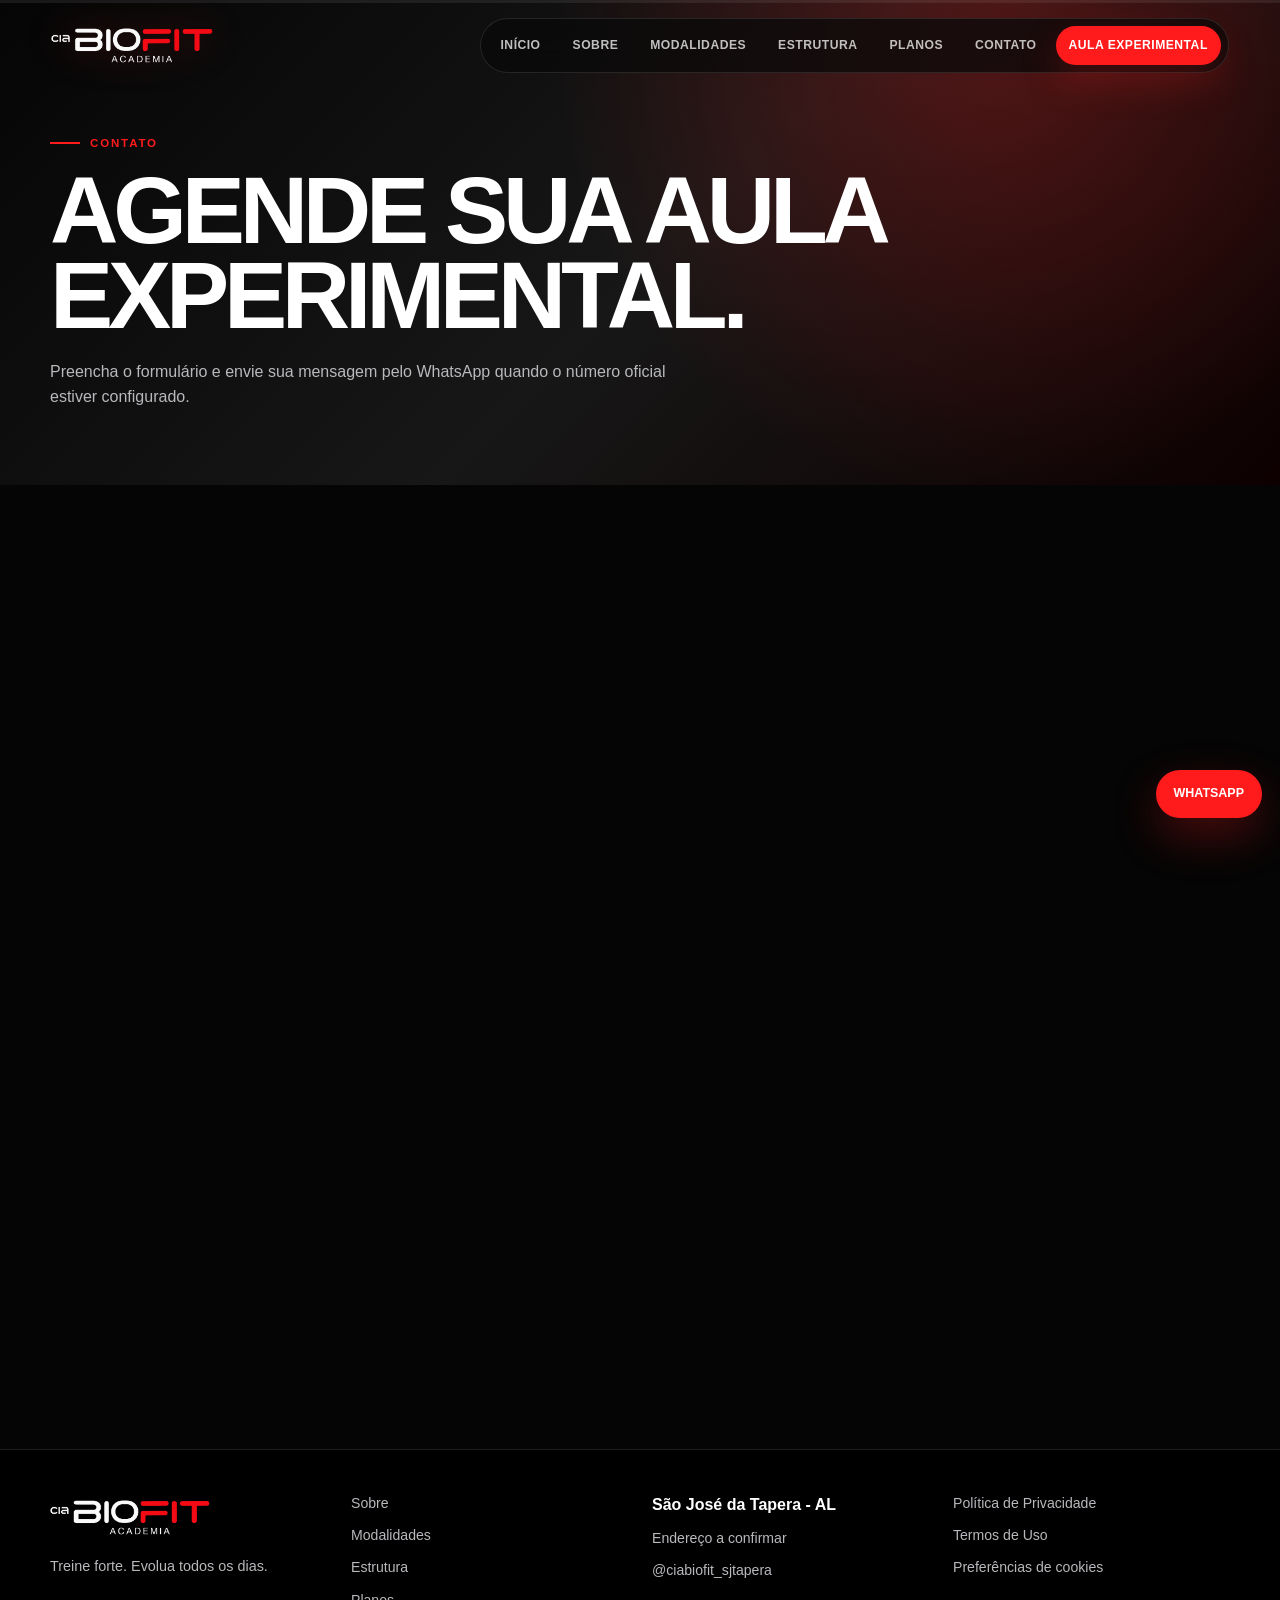
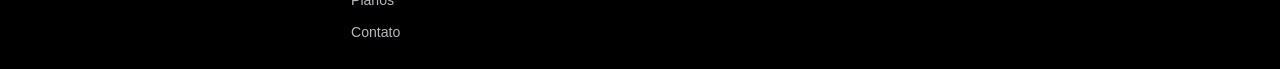
<file: contato.html>
<!DOCTYPE html>
<html lang="pt-BR">
<head>
<meta charset="UTF-8">
<meta http-equiv="Content-Security-Policy" content="default-src 'self'; img-src 'self' data:; script-src 'self'; style-src 'self'; connect-src 'self'; font-src 'self'; form-action 'self'; base-uri 'self'; object-src 'none'; frame-ancestors 'none'; upgrade-insecure-requests">
<meta http-equiv="X-Content-Type-Options" content="nosniff">
<meta http-equiv="Referrer-Policy" content="strict-origin-when-cross-origin">
<meta name="viewport" content="width=device-width, initial-scale=1.0">
<meta name="theme-color" content="#050505">
<link rel="icon" type="image/png" sizes="32x32" href="assets/img/favicon-32.png">
<link rel="icon" type="image/png" sizes="16x16" href="assets/img/favicon-16.png">
<link rel="apple-touch-icon" href="assets/img/apple-touch-icon.png">
<link rel="manifest" href="site.webmanifest">
<link rel="stylesheet" href="assets/css/site.css">
<title>Contato e Aula Experimental | Academia BioFit</title>
<meta name="description" content="Agende sua aula experimental na Academia BioFit em São José da Tapera - AL.">
<meta property="og:type" content="website">
<meta property="og:title" content="Contato e Aula Experimental | Academia BioFit">
<meta property="og:description" content="Agende sua aula experimental na Academia BioFit em São José da Tapera - AL.">
<meta property="og:image" content="assets/img/logo-biofit.png">
<link rel="canonical" href="./">
<script type="application/ld+json">
{
  "@context":"https://schema.org",
  "@type":"HealthClub",
  "name":"Academia BioFit",
  "url":"./",
  "image":"assets/img/logo-biofit.png",
  "address":{
    "@type":"PostalAddress",
    "addressLocality":"São José da Tapera",
    "addressRegion":"AL",
    "addressCountry":"BR"
  },
  "sameAs":["https://www.instagram.com/ciabiofit_sjtapera/"]
}
</script>
</head>
<body>
<a class="skip-link" href="#conteudo">Pular para o conteúdo</a>
<div class="scroll-progress" aria-hidden="true"><span id="scrollProgress"></span></div>
<header class="site-header" id="siteHeader">
  <a class="brand" href="index.html" aria-label="Academia BioFit - início">
    <img src="assets/img/logo-biofit-menu.png" alt="Academia BioFit">
  </a>
  <button class="menu-toggle" id="menuToggle" type="button" aria-label="Abrir menu" aria-expanded="false" aria-controls="mainMenu">
    <span></span><span></span>
  </button>
  <nav class="main-menu" id="mainMenu" aria-label="Menu principal">
    <a href="index.html">Início</a>
    <a href="sobre.html">Sobre</a>
    <a href="modalidades.html">Modalidades</a>
    <a href="estrutura.html">Estrutura</a>
    <a href="planos.html">Planos</a>
    <a href="contato.html">Contato</a>
    <a class="menu-cta" href="contato.html#agendar">Aula experimental</a>
  </nav>
</header>
<main id="conteudo">
<section class="page-hero">
  <div class="container">
    <span class="eyebrow">Contato</span>
    <h1>Agende sua aula experimental.</h1>
    <p>Preencha o formulário e envie sua mensagem pelo WhatsApp quando o número oficial estiver configurado.</p>
  </div>
</section>
<section class="contact-section" id="agendar">
  <div class="container contact-grid">
    <form class="contact-form reveal" id="leadForm" novalidate>
      <h2>Fale com a BioFit</h2>
      <label>Nome<input type="text" name="nome" placeholder="Seu nome" autocomplete="name" maxlength="80" required></label>
      <label>E-mail<input type="email" name="email" placeholder="seuemail@exemplo.com" autocomplete="email" maxlength="120" required></label>
      <label>WhatsApp<input type="tel" name="whatsapp" placeholder="(00) 00000-0000" autocomplete="tel" maxlength="20" required></label>
      <label>Modalidade de interesse
        <select name="modalidade" required>
          <option value="">Selecione uma opção</option>
          <option>Musculação de Alta Performance</option>
          <option>Treino Funcional & Cardio</option>
          <option>Recovery & Mobilidade</option>
          <option>Studio de Pilates/Yoga</option>
        </select>
      </label>
      <label>Mensagem<textarea name="mensagem" maxlength="300" placeholder="Conte seu objetivo"></textarea></label>
      <label class="privacy-check"><input type="checkbox" required><span>Li e aceito a Política de Privacidade.</span></label>
      <button class="btn btn-primary" type="submit">Enviar pelo WhatsApp</button>
      <p class="form-status" id="leadStatus" aria-live="polite"></p>
    </form>
    <aside class="contact-aside reveal">
      <article><strong>WhatsApp</strong><span data-config="whatsappLabel">A confirmar</span></article>
      <article><strong>Instagram</strong><a href="https://www.instagram.com/ciabiofit_sjtapera/" target="_blank" rel="noopener noreferrer">@ciabiofit_sjtapera</a></article>
      <article><strong>Localização</strong><span data-config="address">São José da Tapera - AL</span></article>
      <div class="map-box">
        <div>
          <strong>Mapa</strong>
          <span id="mapText">Configure o link do mapa em assets/data/config.json</span>
          <a class="btn btn-outline" id="mapLink" href="#" target="_blank" rel="noopener noreferrer">Abrir mapa</a>
        </div>
      </div>
    </aside>
  </div>
</section>
</main>
<a class="floating-whatsapp" id="floatingWhatsApp" href="contato.html#agendar" aria-label="Agendar aula experimental pelo WhatsApp">WhatsApp</a>
<button class="back-top" id="backTop" type="button" aria-label="Voltar ao topo">↑</button>
<footer class="site-footer">
  <div class="container footer-grid">
    <div>
      <img src="assets/img/logo-biofit-menu.png" alt="Academia BioFit">
      <p>Treine forte. Evolua todos os dias.</p>
    </div>
    <nav aria-label="Links do rodapé">
      <a href="sobre.html">Sobre</a>
      <a href="modalidades.html">Modalidades</a>
      <a href="estrutura.html">Estrutura</a>
      <a href="planos.html">Planos</a>
      <a href="contato.html">Contato</a>
    </nav>
    <div class="footer-contact">
      <strong>São José da Tapera - AL</strong>
      <span data-config="address">Endereço a confirmar</span>
      <a href="https://www.instagram.com/ciabiofit_sjtapera/" target="_blank" rel="noopener noreferrer">@ciabiofit_sjtapera</a>
    </div>
    <div class="footer-legal">
      <a href="politica-privacidade.html">Política de Privacidade</a>
      <a href="termos.html">Termos de Uso</a>
      <button type="button" data-cookie-open>Preferências de cookies</button>
    </div>
  </div>
</footer>
<section class="cookie-banner" id="cookieBanner" aria-label="Aviso de privacidade">
  <div>
    <strong>Privacidade e LGPD</strong>
    <p>Usamos cookies necessários para funcionamento e preferências. Métricas e marketing só serão ativados com consentimento.</p>
  </div>
  <div class="cookie-options">
    <label><input type="checkbox" checked disabled> Necessários</label>
    <label><input type="checkbox" id="analyticsConsent"> Métricas</label>
    <label><input type="checkbox" id="marketingConsent"> Marketing</label>
  </div>
  <div class="cookie-actions">
    <button class="btn btn-outline" type="button" id="rejectCookies">Rejeitar</button>
    <button class="btn btn-primary" type="button" id="saveCookies">Salvar</button>
  </div>
</section>
<script src="assets/js/app.js"></script>
</body>
</html>
</file>
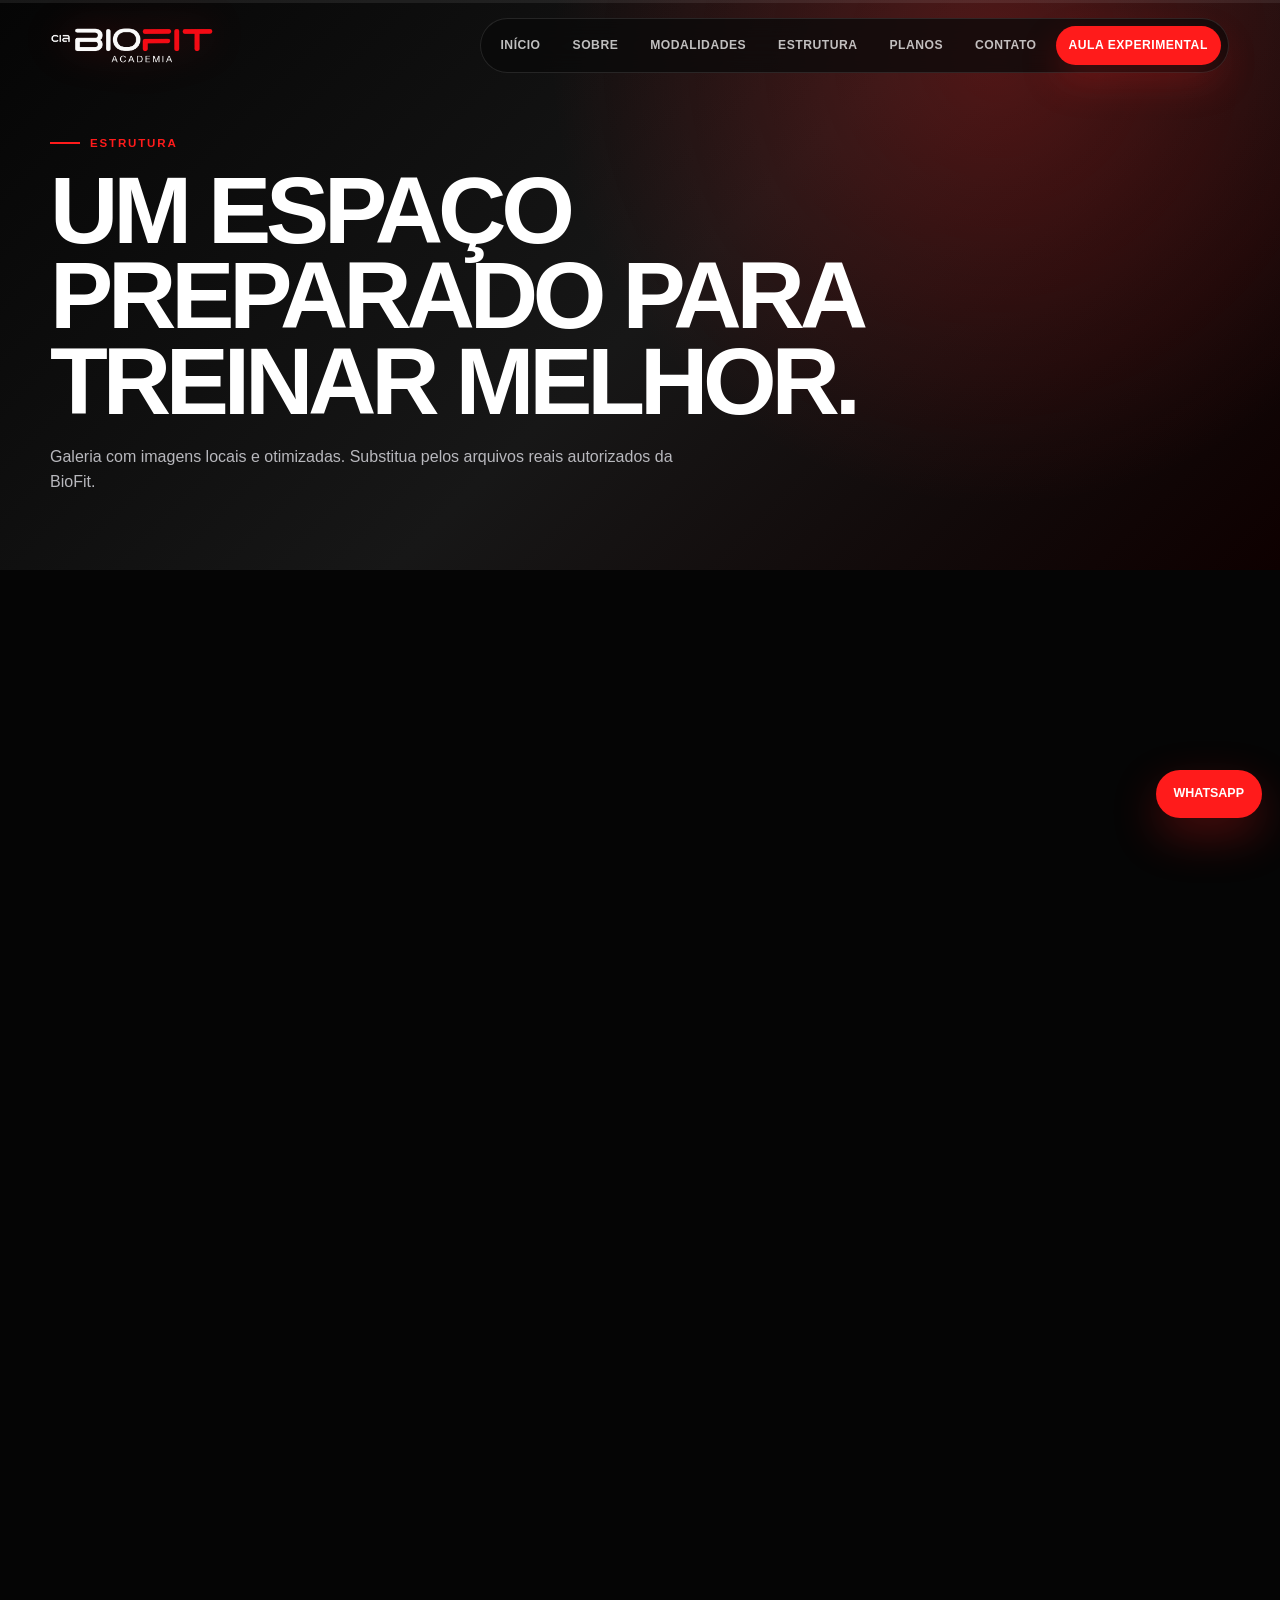
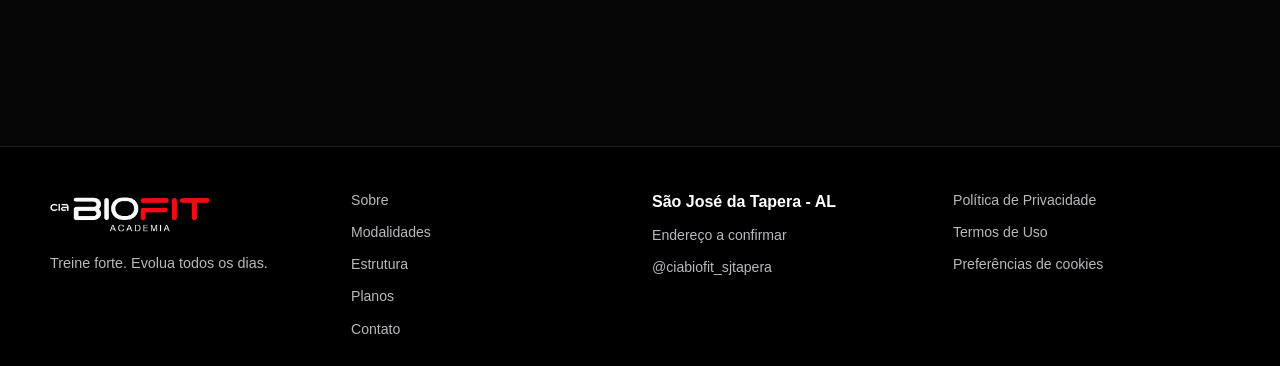
<file: estrutura.html>
<!DOCTYPE html>
<html lang="pt-BR">
<head>
<meta charset="UTF-8">
<meta http-equiv="Content-Security-Policy" content="default-src 'self'; img-src 'self' data:; script-src 'self'; style-src 'self'; connect-src 'self'; font-src 'self'; form-action 'self'; base-uri 'self'; object-src 'none'; frame-ancestors 'none'; upgrade-insecure-requests">
<meta http-equiv="X-Content-Type-Options" content="nosniff">
<meta http-equiv="Referrer-Policy" content="strict-origin-when-cross-origin">
<meta name="viewport" content="width=device-width, initial-scale=1.0">
<meta name="theme-color" content="#050505">
<link rel="icon" type="image/png" sizes="32x32" href="assets/img/favicon-32.png">
<link rel="icon" type="image/png" sizes="16x16" href="assets/img/favicon-16.png">
<link rel="apple-touch-icon" href="assets/img/apple-touch-icon.png">
<link rel="manifest" href="site.webmanifest">
<link rel="stylesheet" href="assets/css/site.css">
<title>Estrutura | Academia BioFit</title>
<meta name="description" content="Veja a estrutura da Academia BioFit e conheça o ambiente de treino.">
<meta property="og:type" content="website">
<meta property="og:title" content="Estrutura | Academia BioFit">
<meta property="og:description" content="Veja a estrutura da Academia BioFit e conheça o ambiente de treino.">
<meta property="og:image" content="assets/img/logo-biofit.png">
<link rel="canonical" href="./">
<script type="application/ld+json">
{
  "@context":"https://schema.org",
  "@type":"HealthClub",
  "name":"Academia BioFit",
  "url":"./",
  "image":"assets/img/logo-biofit.png",
  "address":{
    "@type":"PostalAddress",
    "addressLocality":"São José da Tapera",
    "addressRegion":"AL",
    "addressCountry":"BR"
  },
  "sameAs":["https://www.instagram.com/ciabiofit_sjtapera/"]
}
</script>
</head>
<body>
<a class="skip-link" href="#conteudo">Pular para o conteúdo</a>
<div class="scroll-progress" aria-hidden="true"><span id="scrollProgress"></span></div>
<header class="site-header" id="siteHeader">
  <a class="brand" href="index.html" aria-label="Academia BioFit - início">
    <img src="assets/img/logo-biofit-menu.png" alt="Academia BioFit">
  </a>
  <button class="menu-toggle" id="menuToggle" type="button" aria-label="Abrir menu" aria-expanded="false" aria-controls="mainMenu">
    <span></span><span></span>
  </button>
  <nav class="main-menu" id="mainMenu" aria-label="Menu principal">
    <a href="index.html">Início</a>
    <a href="sobre.html">Sobre</a>
    <a href="modalidades.html">Modalidades</a>
    <a href="estrutura.html">Estrutura</a>
    <a href="planos.html">Planos</a>
    <a href="contato.html">Contato</a>
    <a class="menu-cta" href="contato.html#agendar">Aula experimental</a>
  </nav>
</header>
<main id="conteudo">
<section class="page-hero">
  <div class="container">
    <span class="eyebrow">Estrutura</span>
    <h1>Um espaço preparado para treinar melhor.</h1>
    <p>Galeria com imagens locais e otimizadas. Substitua pelos arquivos reais autorizados da BioFit.</p>
  </div>
</section>
<section class="gallery-section">
  <div class="container gallery-grid">
    <figure class="reveal"><img src="assets/img/photos/estrutura-1.webp" width="1600" height="1050" alt="Área de musculação da Academia BioFit"><figcaption>Área de musculação</figcaption></figure>
    <figure class="reveal"><img src="assets/img/photos/estrutura-2.webp" width="1600" height="1050" alt="Equipamentos da Academia BioFit"><figcaption>Equipamentos</figcaption></figure>
    <figure class="reveal"><img src="assets/img/photos/estrutura-3.webp" width="1600" height="1050" alt="Ambiente interno da Academia BioFit"><figcaption>Ambiente</figcaption></figure>
  </div>
</section>
<section class="section-dark">
  <div class="container benefit-grid">
    <article class="reveal"><h3>Estrutura</h3><p>Adicionar comodidades reais: vestiário, chuveiro, armários, Wi-Fi ou outros, somente se confirmados.</p></article>
    <article class="reveal"><h3>Equipamentos</h3><p>Adicionar fotos reais dos aparelhos e ambientes.</p></article>
    <article class="reveal"><h3>Localização</h3><p>Adicionar endereço completo e botão para abrir no Google Maps.</p></article>
  </div>
</section>
</main>
<a class="floating-whatsapp" id="floatingWhatsApp" href="contato.html#agendar" aria-label="Agendar aula experimental pelo WhatsApp">WhatsApp</a>
<button class="back-top" id="backTop" type="button" aria-label="Voltar ao topo">↑</button>
<footer class="site-footer">
  <div class="container footer-grid">
    <div>
      <img src="assets/img/logo-biofit-menu.png" alt="Academia BioFit">
      <p>Treine forte. Evolua todos os dias.</p>
    </div>
    <nav aria-label="Links do rodapé">
      <a href="sobre.html">Sobre</a>
      <a href="modalidades.html">Modalidades</a>
      <a href="estrutura.html">Estrutura</a>
      <a href="planos.html">Planos</a>
      <a href="contato.html">Contato</a>
    </nav>
    <div class="footer-contact">
      <strong>São José da Tapera - AL</strong>
      <span data-config="address">Endereço a confirmar</span>
      <a href="https://www.instagram.com/ciabiofit_sjtapera/" target="_blank" rel="noopener noreferrer">@ciabiofit_sjtapera</a>
    </div>
    <div class="footer-legal">
      <a href="politica-privacidade.html">Política de Privacidade</a>
      <a href="termos.html">Termos de Uso</a>
      <button type="button" data-cookie-open>Preferências de cookies</button>
    </div>
  </div>
</footer>
<section class="cookie-banner" id="cookieBanner" aria-label="Aviso de privacidade">
  <div>
    <strong>Privacidade e LGPD</strong>
    <p>Usamos cookies necessários para funcionamento e preferências. Métricas e marketing só serão ativados com consentimento.</p>
  </div>
  <div class="cookie-options">
    <label><input type="checkbox" checked disabled> Necessários</label>
    <label><input type="checkbox" id="analyticsConsent"> Métricas</label>
    <label><input type="checkbox" id="marketingConsent"> Marketing</label>
  </div>
  <div class="cookie-actions">
    <button class="btn btn-outline" type="button" id="rejectCookies">Rejeitar</button>
    <button class="btn btn-primary" type="button" id="saveCookies">Salvar</button>
  </div>
</section>
<script src="assets/js/app.js"></script>
</body>
</html>
</file>
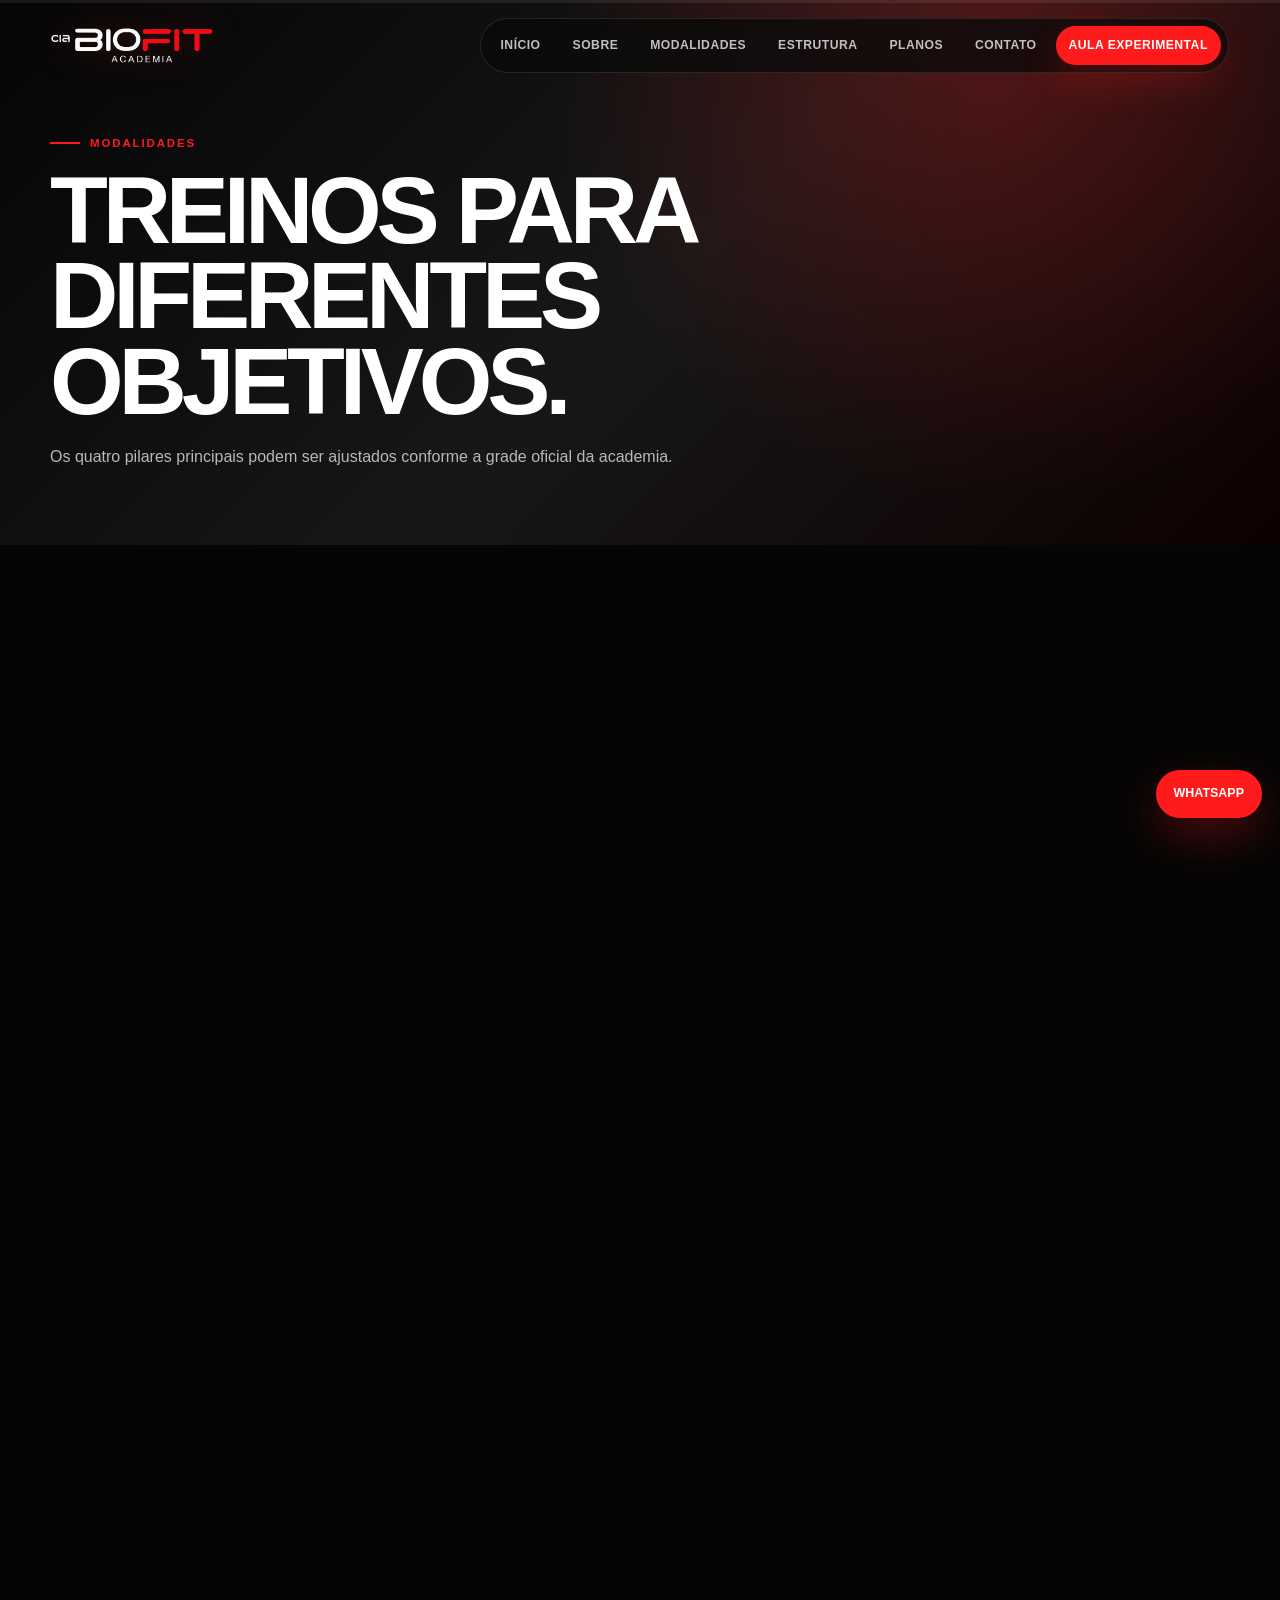
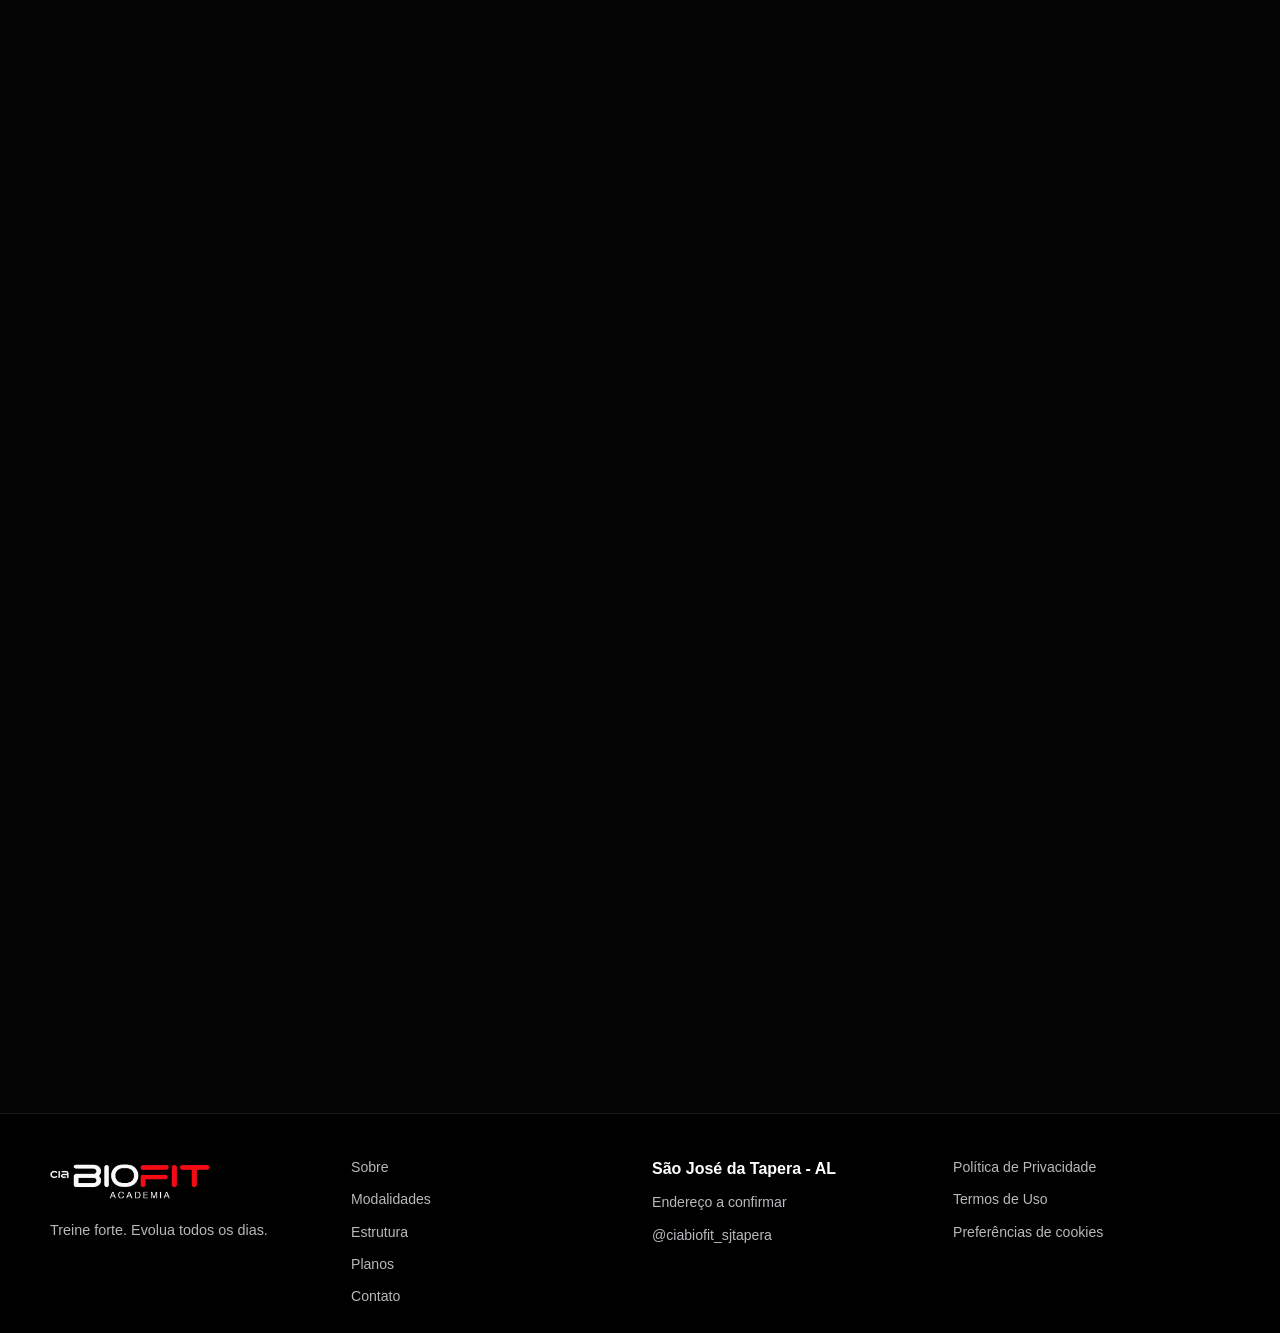
<file: modalidades.html>
<!DOCTYPE html>
<html lang="pt-BR">
<head>
<meta charset="UTF-8">
<meta http-equiv="Content-Security-Policy" content="default-src 'self'; img-src 'self' data:; script-src 'self'; style-src 'self'; connect-src 'self'; font-src 'self'; form-action 'self'; base-uri 'self'; object-src 'none'; frame-ancestors 'none'; upgrade-insecure-requests">
<meta http-equiv="X-Content-Type-Options" content="nosniff">
<meta http-equiv="Referrer-Policy" content="strict-origin-when-cross-origin">
<meta name="viewport" content="width=device-width, initial-scale=1.0">
<meta name="theme-color" content="#050505">
<link rel="icon" type="image/png" sizes="32x32" href="assets/img/favicon-32.png">
<link rel="icon" type="image/png" sizes="16x16" href="assets/img/favicon-16.png">
<link rel="apple-touch-icon" href="assets/img/apple-touch-icon.png">
<link rel="manifest" href="site.webmanifest">
<link rel="stylesheet" href="assets/css/site.css">
<title>Modalidades | Academia BioFit</title>
<meta name="description" content="Modalidades da Academia BioFit: Musculação, Funcional, Recovery, Pilates e Yoga.">
<meta property="og:type" content="website">
<meta property="og:title" content="Modalidades | Academia BioFit">
<meta property="og:description" content="Modalidades da Academia BioFit: Musculação, Funcional, Recovery, Pilates e Yoga.">
<meta property="og:image" content="assets/img/logo-biofit.png">
<link rel="canonical" href="./">
<script type="application/ld+json">
{
  "@context":"https://schema.org",
  "@type":"HealthClub",
  "name":"Academia BioFit",
  "url":"./",
  "image":"assets/img/logo-biofit.png",
  "address":{
    "@type":"PostalAddress",
    "addressLocality":"São José da Tapera",
    "addressRegion":"AL",
    "addressCountry":"BR"
  },
  "sameAs":["https://www.instagram.com/ciabiofit_sjtapera/"]
}
</script>
</head>
<body>
<a class="skip-link" href="#conteudo">Pular para o conteúdo</a>
<div class="scroll-progress" aria-hidden="true"><span id="scrollProgress"></span></div>
<header class="site-header" id="siteHeader">
  <a class="brand" href="index.html" aria-label="Academia BioFit - início">
    <img src="assets/img/logo-biofit-menu.png" alt="Academia BioFit">
  </a>
  <button class="menu-toggle" id="menuToggle" type="button" aria-label="Abrir menu" aria-expanded="false" aria-controls="mainMenu">
    <span></span><span></span>
  </button>
  <nav class="main-menu" id="mainMenu" aria-label="Menu principal">
    <a href="index.html">Início</a>
    <a href="sobre.html">Sobre</a>
    <a href="modalidades.html">Modalidades</a>
    <a href="estrutura.html">Estrutura</a>
    <a href="planos.html">Planos</a>
    <a href="contato.html">Contato</a>
    <a class="menu-cta" href="contato.html#agendar">Aula experimental</a>
  </nav>
</header>
<main id="conteudo">
<section class="page-hero">
  <div class="container">
    <span class="eyebrow">Modalidades</span>
    <h1>Treinos para diferentes objetivos.</h1>
    <p>Os quatro pilares principais podem ser ajustados conforme a grade oficial da academia.</p>
  </div>
</section>
<section class="modality-list">
  <div class="container">
    <article class="modality reveal" id="musculacao"><img src="assets/img/photos/musculacao.webp" width="1600" height="1050" alt="Musculação de Alta Performance"><div><span>01</span><h2>Musculação de Alta Performance</h2><p>A força encontra a precisão. Treino com foco em carga, técnica e evolução constante.</p></div></article>
    <article class="modality reveal" id="funcional"><img src="assets/img/photos/funcional.webp" width="1600" height="1050" alt="Treino Funcional e Cardio"><div><span>02</span><h2>Treino Funcional & Cardio</h2><p>Movimento, suor e resistência para ativar o corpo e melhorar o condicionamento.</p></div></article>
    <article class="modality reveal" id="recovery"><img src="assets/img/photos/recovery.webp" width="1600" height="1050" alt="Área Recovery e Mobilidade"><div><span>03</span><h2>Recovery & Mobilidade</h2><p>Mobilidade, recuperação e cuidado para manter a evolução com mais qualidade.</p></div></article>
    <article class="modality reveal" id="pilates"><img src="assets/img/photos/pilates.webp" width="1600" height="1050" alt="Studio de Pilates e Yoga"><div><span>04</span><h2>Studio de Pilates/Yoga</h2><p>Postura, respiração, core e equilíbrio para corpo e mente.</p></div></article>
  </div>
</section>
</main>
<a class="floating-whatsapp" id="floatingWhatsApp" href="contato.html#agendar" aria-label="Agendar aula experimental pelo WhatsApp">WhatsApp</a>
<button class="back-top" id="backTop" type="button" aria-label="Voltar ao topo">↑</button>
<footer class="site-footer">
  <div class="container footer-grid">
    <div>
      <img src="assets/img/logo-biofit-menu.png" alt="Academia BioFit">
      <p>Treine forte. Evolua todos os dias.</p>
    </div>
    <nav aria-label="Links do rodapé">
      <a href="sobre.html">Sobre</a>
      <a href="modalidades.html">Modalidades</a>
      <a href="estrutura.html">Estrutura</a>
      <a href="planos.html">Planos</a>
      <a href="contato.html">Contato</a>
    </nav>
    <div class="footer-contact">
      <strong>São José da Tapera - AL</strong>
      <span data-config="address">Endereço a confirmar</span>
      <a href="https://www.instagram.com/ciabiofit_sjtapera/" target="_blank" rel="noopener noreferrer">@ciabiofit_sjtapera</a>
    </div>
    <div class="footer-legal">
      <a href="politica-privacidade.html">Política de Privacidade</a>
      <a href="termos.html">Termos de Uso</a>
      <button type="button" data-cookie-open>Preferências de cookies</button>
    </div>
  </div>
</footer>
<section class="cookie-banner" id="cookieBanner" aria-label="Aviso de privacidade">
  <div>
    <strong>Privacidade e LGPD</strong>
    <p>Usamos cookies necessários para funcionamento e preferências. Métricas e marketing só serão ativados com consentimento.</p>
  </div>
  <div class="cookie-options">
    <label><input type="checkbox" checked disabled> Necessários</label>
    <label><input type="checkbox" id="analyticsConsent"> Métricas</label>
    <label><input type="checkbox" id="marketingConsent"> Marketing</label>
  </div>
  <div class="cookie-actions">
    <button class="btn btn-outline" type="button" id="rejectCookies">Rejeitar</button>
    <button class="btn btn-primary" type="button" id="saveCookies">Salvar</button>
  </div>
</section>
<script src="assets/js/app.js"></script>
</body>
</html>
</file>
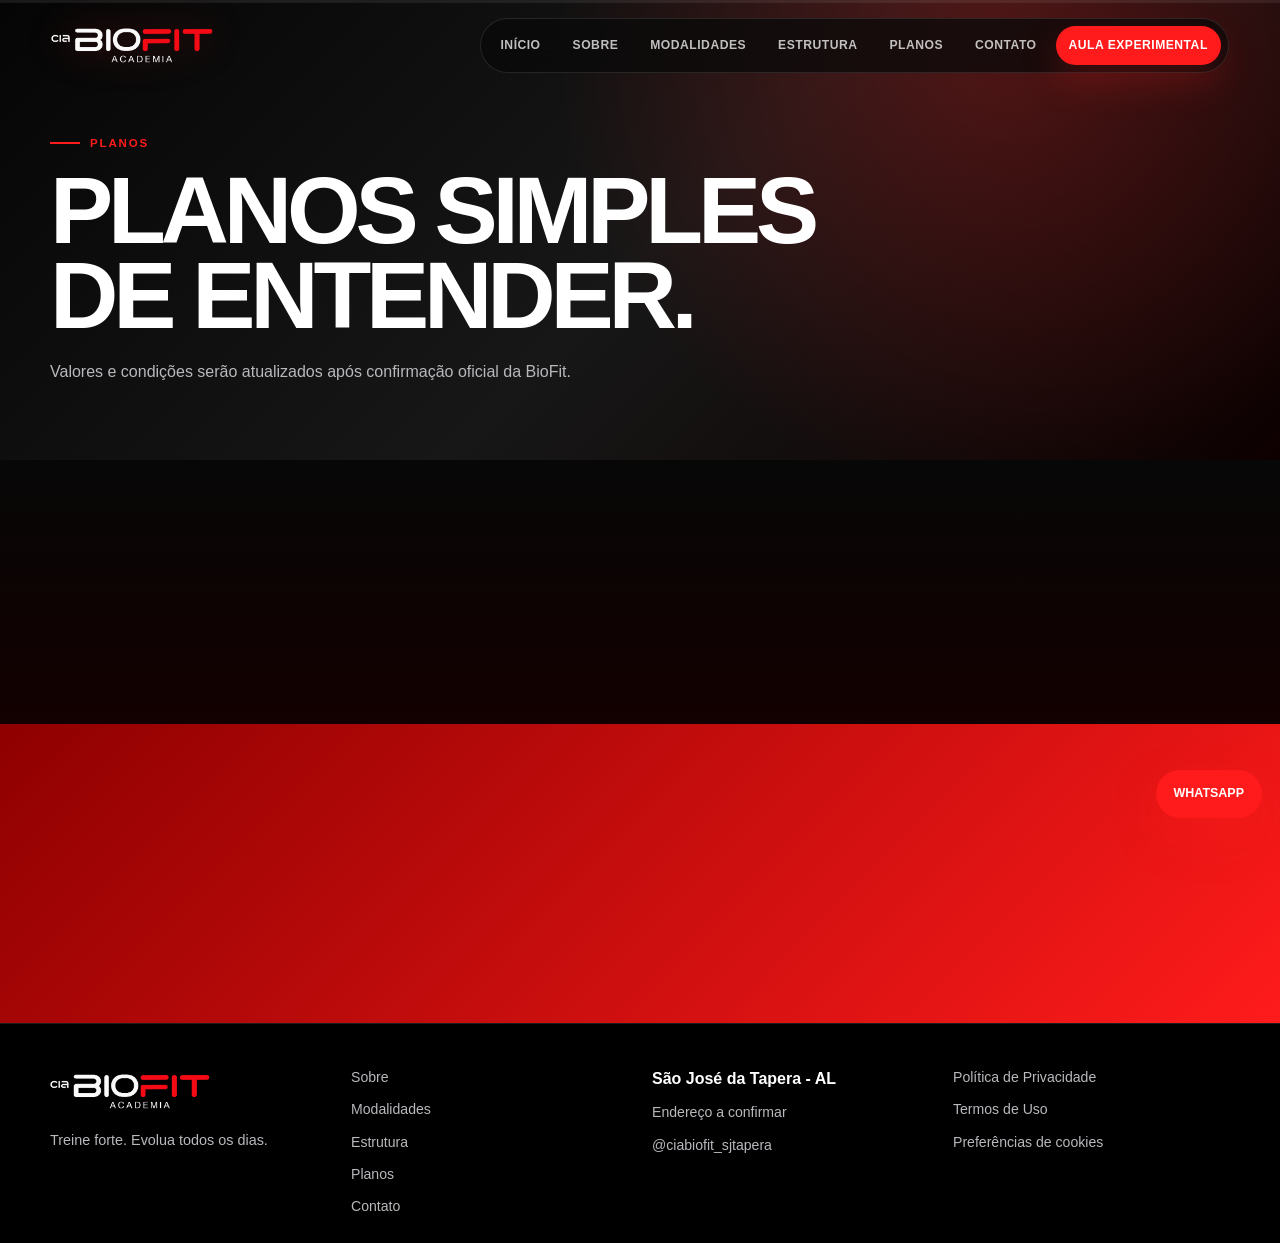
<file: planos.html>
<!DOCTYPE html>
<html lang="pt-BR">
<head>
<meta charset="UTF-8">
<meta http-equiv="Content-Security-Policy" content="default-src 'self'; img-src 'self' data:; script-src 'self'; style-src 'self'; connect-src 'self'; font-src 'self'; form-action 'self'; base-uri 'self'; object-src 'none'; frame-ancestors 'none'; upgrade-insecure-requests">
<meta http-equiv="X-Content-Type-Options" content="nosniff">
<meta http-equiv="Referrer-Policy" content="strict-origin-when-cross-origin">
<meta name="viewport" content="width=device-width, initial-scale=1.0">
<meta name="theme-color" content="#050505">
<link rel="icon" type="image/png" sizes="32x32" href="assets/img/favicon-32.png">
<link rel="icon" type="image/png" sizes="16x16" href="assets/img/favicon-16.png">
<link rel="apple-touch-icon" href="assets/img/apple-touch-icon.png">
<link rel="manifest" href="site.webmanifest">
<link rel="stylesheet" href="assets/css/site.css">
<title>Planos | Academia BioFit</title>
<meta name="description" content="Consulte os planos da Academia BioFit e escolha a opção ideal para sua rotina.">
<meta property="og:type" content="website">
<meta property="og:title" content="Planos | Academia BioFit">
<meta property="og:description" content="Consulte os planos da Academia BioFit e escolha a opção ideal para sua rotina.">
<meta property="og:image" content="assets/img/logo-biofit.png">
<link rel="canonical" href="./">
<script type="application/ld+json">
{
  "@context":"https://schema.org",
  "@type":"HealthClub",
  "name":"Academia BioFit",
  "url":"./",
  "image":"assets/img/logo-biofit.png",
  "address":{
    "@type":"PostalAddress",
    "addressLocality":"São José da Tapera",
    "addressRegion":"AL",
    "addressCountry":"BR"
  },
  "sameAs":["https://www.instagram.com/ciabiofit_sjtapera/"]
}
</script>
</head>
<body>
<a class="skip-link" href="#conteudo">Pular para o conteúdo</a>
<div class="scroll-progress" aria-hidden="true"><span id="scrollProgress"></span></div>
<header class="site-header" id="siteHeader">
  <a class="brand" href="index.html" aria-label="Academia BioFit - início">
    <img src="assets/img/logo-biofit-menu.png" alt="Academia BioFit">
  </a>
  <button class="menu-toggle" id="menuToggle" type="button" aria-label="Abrir menu" aria-expanded="false" aria-controls="mainMenu">
    <span></span><span></span>
  </button>
  <nav class="main-menu" id="mainMenu" aria-label="Menu principal">
    <a href="index.html">Início</a>
    <a href="sobre.html">Sobre</a>
    <a href="modalidades.html">Modalidades</a>
    <a href="estrutura.html">Estrutura</a>
    <a href="planos.html">Planos</a>
    <a href="contato.html">Contato</a>
    <a class="menu-cta" href="contato.html#agendar">Aula experimental</a>
  </nav>
</header>
<main id="conteudo">
<section class="page-hero">
  <div class="container">
    <span class="eyebrow">Planos</span>
    <h1>Planos simples de entender.</h1>
    <p>Valores e condições serão atualizados após confirmação oficial da BioFit.</p>
  </div>
</section>
<section class="pricing-section">
  <div class="container">
    <div class="billing-toggle reveal" role="group" aria-label="Alternar período">
      <button class="is-active" data-billing="mensal" type="button">Mensal</button>
      <button data-billing="anual" type="button">Anual</button>
    </div>
    <div class="pricing-grid" id="pricingGrid"></div>
  </div>
</section>
<section class="section-red">
  <div class="container cta-inline reveal">
    <h2>Quer escolher o melhor plano?</h2>
    <p>Fale com a equipe da BioFit e receba a orientação ideal para sua rotina.</p>
    <a class="btn btn-light" id="plansWhatsApp" href="contato.html#agendar">Consultar pelo WhatsApp</a>
  </div>
</section>
</main>
<a class="floating-whatsapp" id="floatingWhatsApp" href="contato.html#agendar" aria-label="Agendar aula experimental pelo WhatsApp">WhatsApp</a>
<button class="back-top" id="backTop" type="button" aria-label="Voltar ao topo">↑</button>
<footer class="site-footer">
  <div class="container footer-grid">
    <div>
      <img src="assets/img/logo-biofit-menu.png" alt="Academia BioFit">
      <p>Treine forte. Evolua todos os dias.</p>
    </div>
    <nav aria-label="Links do rodapé">
      <a href="sobre.html">Sobre</a>
      <a href="modalidades.html">Modalidades</a>
      <a href="estrutura.html">Estrutura</a>
      <a href="planos.html">Planos</a>
      <a href="contato.html">Contato</a>
    </nav>
    <div class="footer-contact">
      <strong>São José da Tapera - AL</strong>
      <span data-config="address">Endereço a confirmar</span>
      <a href="https://www.instagram.com/ciabiofit_sjtapera/" target="_blank" rel="noopener noreferrer">@ciabiofit_sjtapera</a>
    </div>
    <div class="footer-legal">
      <a href="politica-privacidade.html">Política de Privacidade</a>
      <a href="termos.html">Termos de Uso</a>
      <button type="button" data-cookie-open>Preferências de cookies</button>
    </div>
  </div>
</footer>
<section class="cookie-banner" id="cookieBanner" aria-label="Aviso de privacidade">
  <div>
    <strong>Privacidade e LGPD</strong>
    <p>Usamos cookies necessários para funcionamento e preferências. Métricas e marketing só serão ativados com consentimento.</p>
  </div>
  <div class="cookie-options">
    <label><input type="checkbox" checked disabled> Necessários</label>
    <label><input type="checkbox" id="analyticsConsent"> Métricas</label>
    <label><input type="checkbox" id="marketingConsent"> Marketing</label>
  </div>
  <div class="cookie-actions">
    <button class="btn btn-outline" type="button" id="rejectCookies">Rejeitar</button>
    <button class="btn btn-primary" type="button" id="saveCookies">Salvar</button>
  </div>
</section>
<script src="assets/js/app.js"></script>
</body>
</html>
</file>
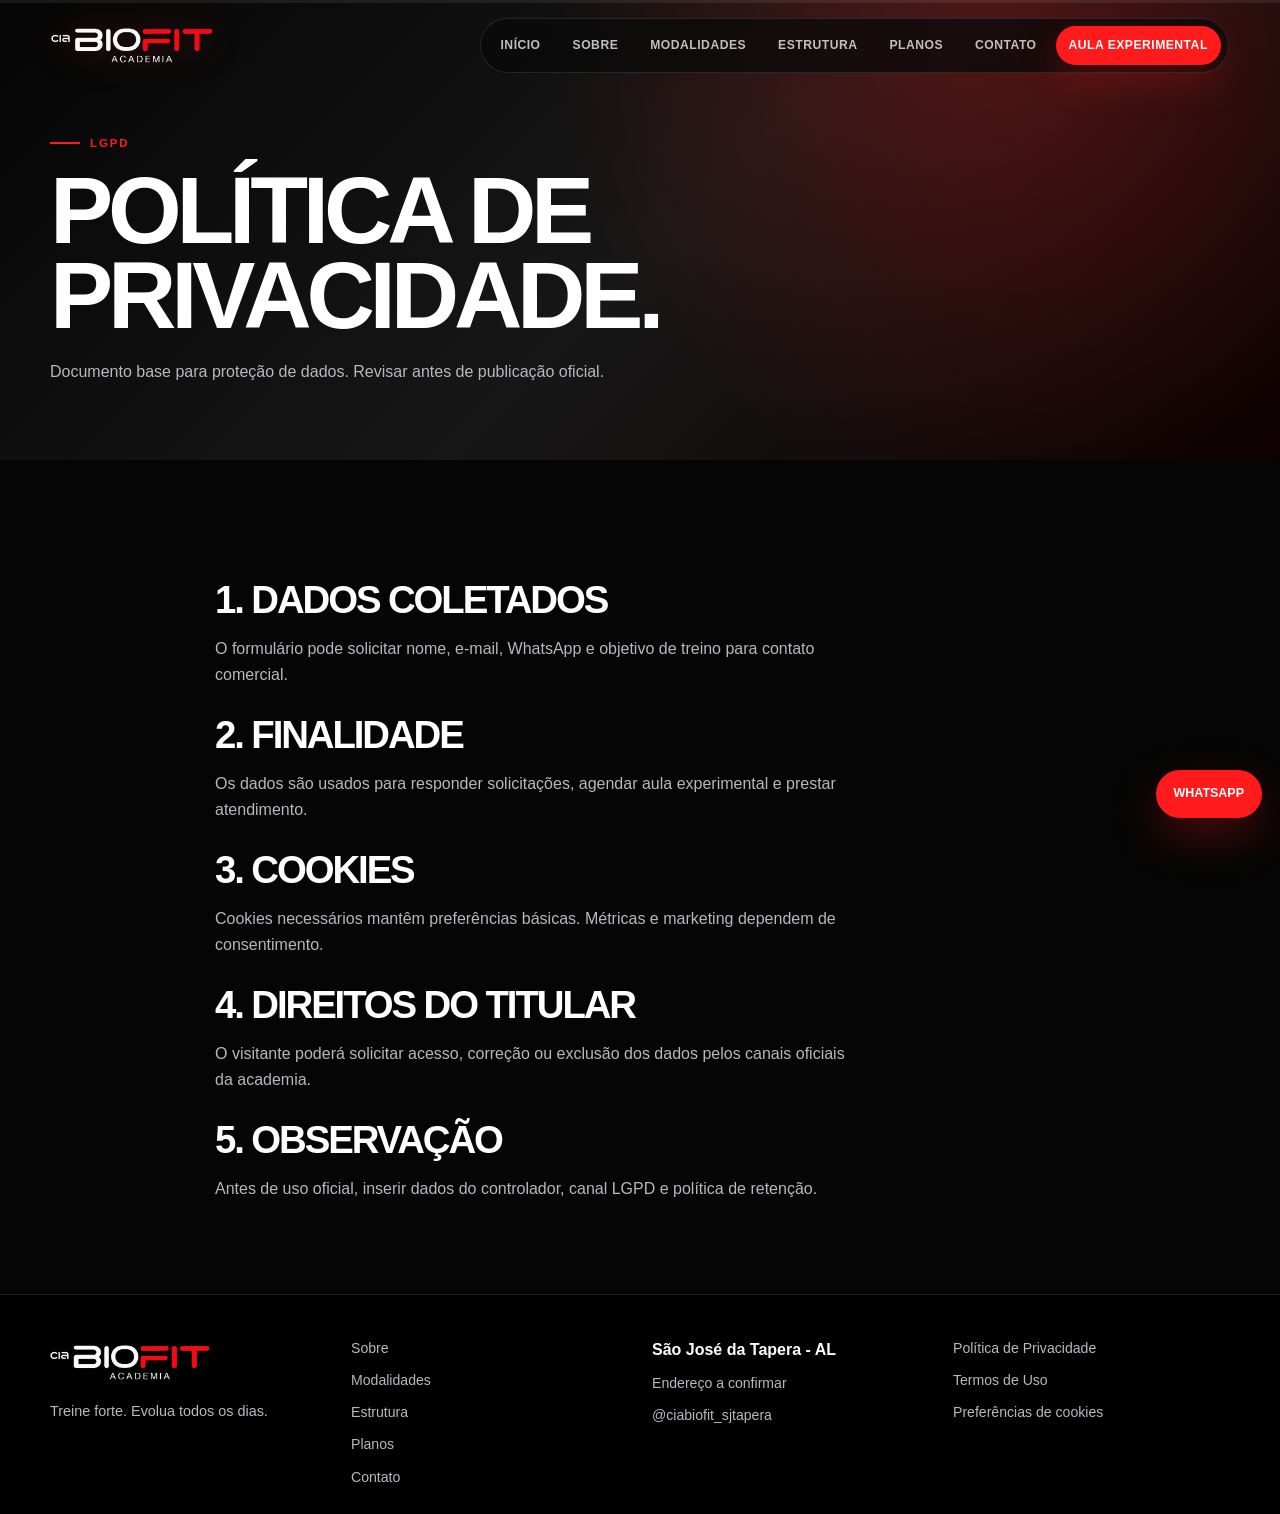
<file: politica-privacidade.html>
<!DOCTYPE html>
<html lang="pt-BR">
<head>
<meta charset="UTF-8">
<meta http-equiv="Content-Security-Policy" content="default-src 'self'; img-src 'self' data:; script-src 'self'; style-src 'self'; connect-src 'self'; font-src 'self'; form-action 'self'; base-uri 'self'; object-src 'none'; frame-ancestors 'none'; upgrade-insecure-requests">
<meta http-equiv="X-Content-Type-Options" content="nosniff">
<meta http-equiv="Referrer-Policy" content="strict-origin-when-cross-origin">
<meta name="viewport" content="width=device-width, initial-scale=1.0">
<meta name="theme-color" content="#050505">
<link rel="icon" type="image/png" sizes="32x32" href="assets/img/favicon-32.png">
<link rel="icon" type="image/png" sizes="16x16" href="assets/img/favicon-16.png">
<link rel="apple-touch-icon" href="assets/img/apple-touch-icon.png">
<link rel="manifest" href="site.webmanifest">
<link rel="stylesheet" href="assets/css/site.css">
<title>Política de Privacidade | Academia BioFit</title>
<meta name="description" content="Política de Privacidade e LGPD da Academia BioFit.">
<meta property="og:type" content="website">
<meta property="og:title" content="Política de Privacidade | Academia BioFit">
<meta property="og:description" content="Política de Privacidade e LGPD da Academia BioFit.">
<meta property="og:image" content="assets/img/logo-biofit.png">
<link rel="canonical" href="./">

</head>
<body>
<a class="skip-link" href="#conteudo">Pular para o conteúdo</a>
<div class="scroll-progress" aria-hidden="true"><span id="scrollProgress"></span></div>
<header class="site-header" id="siteHeader">
  <a class="brand" href="index.html" aria-label="Academia BioFit - início">
    <img src="assets/img/logo-biofit-menu.png" alt="Academia BioFit">
  </a>
  <button class="menu-toggle" id="menuToggle" type="button" aria-label="Abrir menu" aria-expanded="false" aria-controls="mainMenu">
    <span></span><span></span>
  </button>
  <nav class="main-menu" id="mainMenu" aria-label="Menu principal">
    <a href="index.html">Início</a>
    <a href="sobre.html">Sobre</a>
    <a href="modalidades.html">Modalidades</a>
    <a href="estrutura.html">Estrutura</a>
    <a href="planos.html">Planos</a>
    <a href="contato.html">Contato</a>
    <a class="menu-cta" href="contato.html#agendar">Aula experimental</a>
  </nav>
</header>
<main id="conteudo">
<section class="page-hero">
  <div class="container">
    <span class="eyebrow">LGPD</span>
    <h1>Política de Privacidade.</h1>
    <p>Documento base para proteção de dados. Revisar antes de publicação oficial.</p>
  </div>
</section>
<section class="content-section">
  <div class="container rich-text narrow">
    <h2>1. Dados coletados</h2>
    <p>O formulário pode solicitar nome, e-mail, WhatsApp e objetivo de treino para contato comercial.</p>
    <h2>2. Finalidade</h2>
    <p>Os dados são usados para responder solicitações, agendar aula experimental e prestar atendimento.</p>
    <h2>3. Cookies</h2>
    <p>Cookies necessários mantêm preferências básicas. Métricas e marketing dependem de consentimento.</p>
    <h2>4. Direitos do titular</h2>
    <p>O visitante poderá solicitar acesso, correção ou exclusão dos dados pelos canais oficiais da academia.</p>
    <h2>5. Observação</h2>
    <p>Antes de uso oficial, inserir dados do controlador, canal LGPD e política de retenção.</p>
  </div>
</section>
</main>
<a class="floating-whatsapp" id="floatingWhatsApp" href="contato.html#agendar" aria-label="Agendar aula experimental pelo WhatsApp">WhatsApp</a>
<button class="back-top" id="backTop" type="button" aria-label="Voltar ao topo">↑</button>
<footer class="site-footer">
  <div class="container footer-grid">
    <div>
      <img src="assets/img/logo-biofit-menu.png" alt="Academia BioFit">
      <p>Treine forte. Evolua todos os dias.</p>
    </div>
    <nav aria-label="Links do rodapé">
      <a href="sobre.html">Sobre</a>
      <a href="modalidades.html">Modalidades</a>
      <a href="estrutura.html">Estrutura</a>
      <a href="planos.html">Planos</a>
      <a href="contato.html">Contato</a>
    </nav>
    <div class="footer-contact">
      <strong>São José da Tapera - AL</strong>
      <span data-config="address">Endereço a confirmar</span>
      <a href="https://www.instagram.com/ciabiofit_sjtapera/" target="_blank" rel="noopener noreferrer">@ciabiofit_sjtapera</a>
    </div>
    <div class="footer-legal">
      <a href="politica-privacidade.html">Política de Privacidade</a>
      <a href="termos.html">Termos de Uso</a>
      <button type="button" data-cookie-open>Preferências de cookies</button>
    </div>
  </div>
</footer>
<section class="cookie-banner" id="cookieBanner" aria-label="Aviso de privacidade">
  <div>
    <strong>Privacidade e LGPD</strong>
    <p>Usamos cookies necessários para funcionamento e preferências. Métricas e marketing só serão ativados com consentimento.</p>
  </div>
  <div class="cookie-options">
    <label><input type="checkbox" checked disabled> Necessários</label>
    <label><input type="checkbox" id="analyticsConsent"> Métricas</label>
    <label><input type="checkbox" id="marketingConsent"> Marketing</label>
  </div>
  <div class="cookie-actions">
    <button class="btn btn-outline" type="button" id="rejectCookies">Rejeitar</button>
    <button class="btn btn-primary" type="button" id="saveCookies">Salvar</button>
  </div>
</section>
<script src="assets/js/app.js"></script>
</body>
</html>
</file>
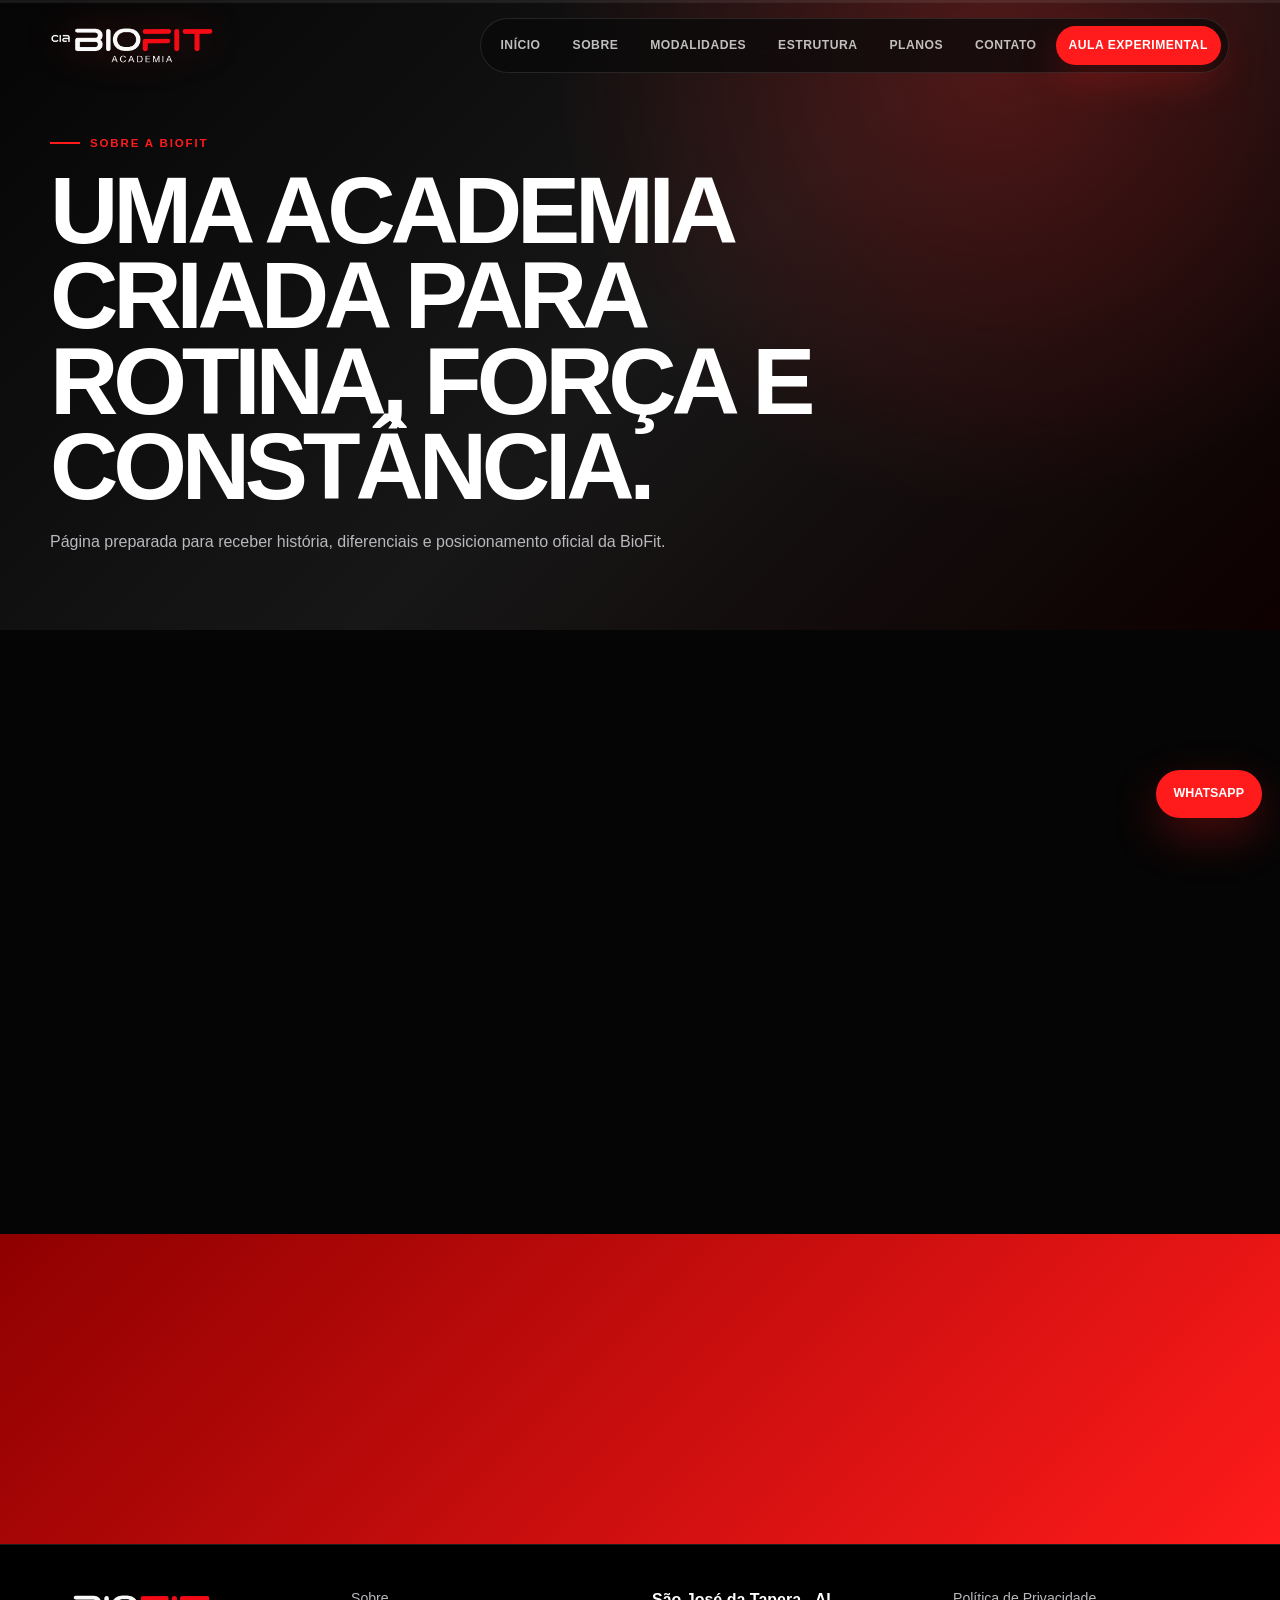
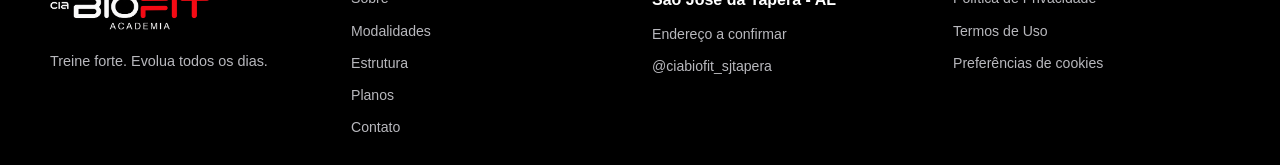
<file: sobre.html>
<!DOCTYPE html>
<html lang="pt-BR">
<head>
<meta charset="UTF-8">
<meta http-equiv="Content-Security-Policy" content="default-src 'self'; img-src 'self' data:; script-src 'self'; style-src 'self'; connect-src 'self'; font-src 'self'; form-action 'self'; base-uri 'self'; object-src 'none'; frame-ancestors 'none'; upgrade-insecure-requests">
<meta http-equiv="X-Content-Type-Options" content="nosniff">
<meta http-equiv="Referrer-Policy" content="strict-origin-when-cross-origin">
<meta name="viewport" content="width=device-width, initial-scale=1.0">
<meta name="theme-color" content="#050505">
<link rel="icon" type="image/png" sizes="32x32" href="assets/img/favicon-32.png">
<link rel="icon" type="image/png" sizes="16x16" href="assets/img/favicon-16.png">
<link rel="apple-touch-icon" href="assets/img/apple-touch-icon.png">
<link rel="manifest" href="site.webmanifest">
<link rel="stylesheet" href="assets/css/site.css">
<title>Sobre | Academia BioFit</title>
<meta name="description" content="Conheça a Academia BioFit, sua estrutura, proposta e diferenciais em São José da Tapera - AL.">
<meta property="og:type" content="website">
<meta property="og:title" content="Sobre | Academia BioFit">
<meta property="og:description" content="Conheça a Academia BioFit, sua estrutura, proposta e diferenciais em São José da Tapera - AL.">
<meta property="og:image" content="assets/img/logo-biofit.png">
<link rel="canonical" href="./">
<script type="application/ld+json">
{
  "@context":"https://schema.org",
  "@type":"HealthClub",
  "name":"Academia BioFit",
  "url":"./",
  "image":"assets/img/logo-biofit.png",
  "address":{
    "@type":"PostalAddress",
    "addressLocality":"São José da Tapera",
    "addressRegion":"AL",
    "addressCountry":"BR"
  },
  "sameAs":["https://www.instagram.com/ciabiofit_sjtapera/"]
}
</script>
</head>
<body>
<a class="skip-link" href="#conteudo">Pular para o conteúdo</a>
<div class="scroll-progress" aria-hidden="true"><span id="scrollProgress"></span></div>
<header class="site-header" id="siteHeader">
  <a class="brand" href="index.html" aria-label="Academia BioFit - início">
    <img src="assets/img/logo-biofit-menu.png" alt="Academia BioFit">
  </a>
  <button class="menu-toggle" id="menuToggle" type="button" aria-label="Abrir menu" aria-expanded="false" aria-controls="mainMenu">
    <span></span><span></span>
  </button>
  <nav class="main-menu" id="mainMenu" aria-label="Menu principal">
    <a href="index.html">Início</a>
    <a href="sobre.html">Sobre</a>
    <a href="modalidades.html">Modalidades</a>
    <a href="estrutura.html">Estrutura</a>
    <a href="planos.html">Planos</a>
    <a href="contato.html">Contato</a>
    <a class="menu-cta" href="contato.html#agendar">Aula experimental</a>
  </nav>
</header>
<main id="conteudo">
<section class="page-hero">
  <div class="container">
    <span class="eyebrow">Sobre a BioFit</span>
    <h1>Uma academia criada para rotina, força e constância.</h1>
    <p>Página preparada para receber história, diferenciais e posicionamento oficial da BioFit.</p>
  </div>
</section>
<section class="content-section">
  <div class="container split">
    <div class="rich-text reveal">
      <h2>Posicionamento</h2>
      <p>A BioFit é apresentada com uma identidade forte, escura e premium, valorizando treino, disciplina e evolução.</p>
      <p>Assim que os dados oficiais forem enviados, esta área recebe a história real, missão, diferenciais e informações institucionais.</p>
      <ul>
        <li>Layout unificado em todas as páginas.</li>
        <li>Textos comerciais sem promessas falsas.</li>
        <li>SEO local preparado para São José da Tapera.</li>
        <li>Estrutura pronta para fotos oficiais.</li>
      </ul>
    </div>
    <div class="image-stack reveal">
      <img src="assets/img/photos/sobre-1.webp" width="1600" height="1050" alt="Estrutura da Academia BioFit">
      <img src="assets/img/photos/sobre-2.webp" width="1600" height="1050" alt="Rotina de treino na Academia BioFit">
    </div>
  </div>
</section>
<section class="section-red">
  <div class="container benefit-grid">
    <article class="reveal"><h3>Acompanhamento</h3><p>Espaço para destacar orientação profissional com dados confirmados.</p></article>
    <article class="reveal"><h3>Ambiente</h3><p>Visual preparado para mostrar estrutura real e fotos autorizadas.</p></article>
    <article class="reveal"><h3>Resultado</h3><p>Mensagem focada em constância, evolução e experiência do aluno.</p></article>
  </div>
</section>
</main>
<a class="floating-whatsapp" id="floatingWhatsApp" href="contato.html#agendar" aria-label="Agendar aula experimental pelo WhatsApp">WhatsApp</a>
<button class="back-top" id="backTop" type="button" aria-label="Voltar ao topo">↑</button>
<footer class="site-footer">
  <div class="container footer-grid">
    <div>
      <img src="assets/img/logo-biofit-menu.png" alt="Academia BioFit">
      <p>Treine forte. Evolua todos os dias.</p>
    </div>
    <nav aria-label="Links do rodapé">
      <a href="sobre.html">Sobre</a>
      <a href="modalidades.html">Modalidades</a>
      <a href="estrutura.html">Estrutura</a>
      <a href="planos.html">Planos</a>
      <a href="contato.html">Contato</a>
    </nav>
    <div class="footer-contact">
      <strong>São José da Tapera - AL</strong>
      <span data-config="address">Endereço a confirmar</span>
      <a href="https://www.instagram.com/ciabiofit_sjtapera/" target="_blank" rel="noopener noreferrer">@ciabiofit_sjtapera</a>
    </div>
    <div class="footer-legal">
      <a href="politica-privacidade.html">Política de Privacidade</a>
      <a href="termos.html">Termos de Uso</a>
      <button type="button" data-cookie-open>Preferências de cookies</button>
    </div>
  </div>
</footer>
<section class="cookie-banner" id="cookieBanner" aria-label="Aviso de privacidade">
  <div>
    <strong>Privacidade e LGPD</strong>
    <p>Usamos cookies necessários para funcionamento e preferências. Métricas e marketing só serão ativados com consentimento.</p>
  </div>
  <div class="cookie-options">
    <label><input type="checkbox" checked disabled> Necessários</label>
    <label><input type="checkbox" id="analyticsConsent"> Métricas</label>
    <label><input type="checkbox" id="marketingConsent"> Marketing</label>
  </div>
  <div class="cookie-actions">
    <button class="btn btn-outline" type="button" id="rejectCookies">Rejeitar</button>
    <button class="btn btn-primary" type="button" id="saveCookies">Salvar</button>
  </div>
</section>
<script src="assets/js/app.js"></script>
</body>
</html>
</file>
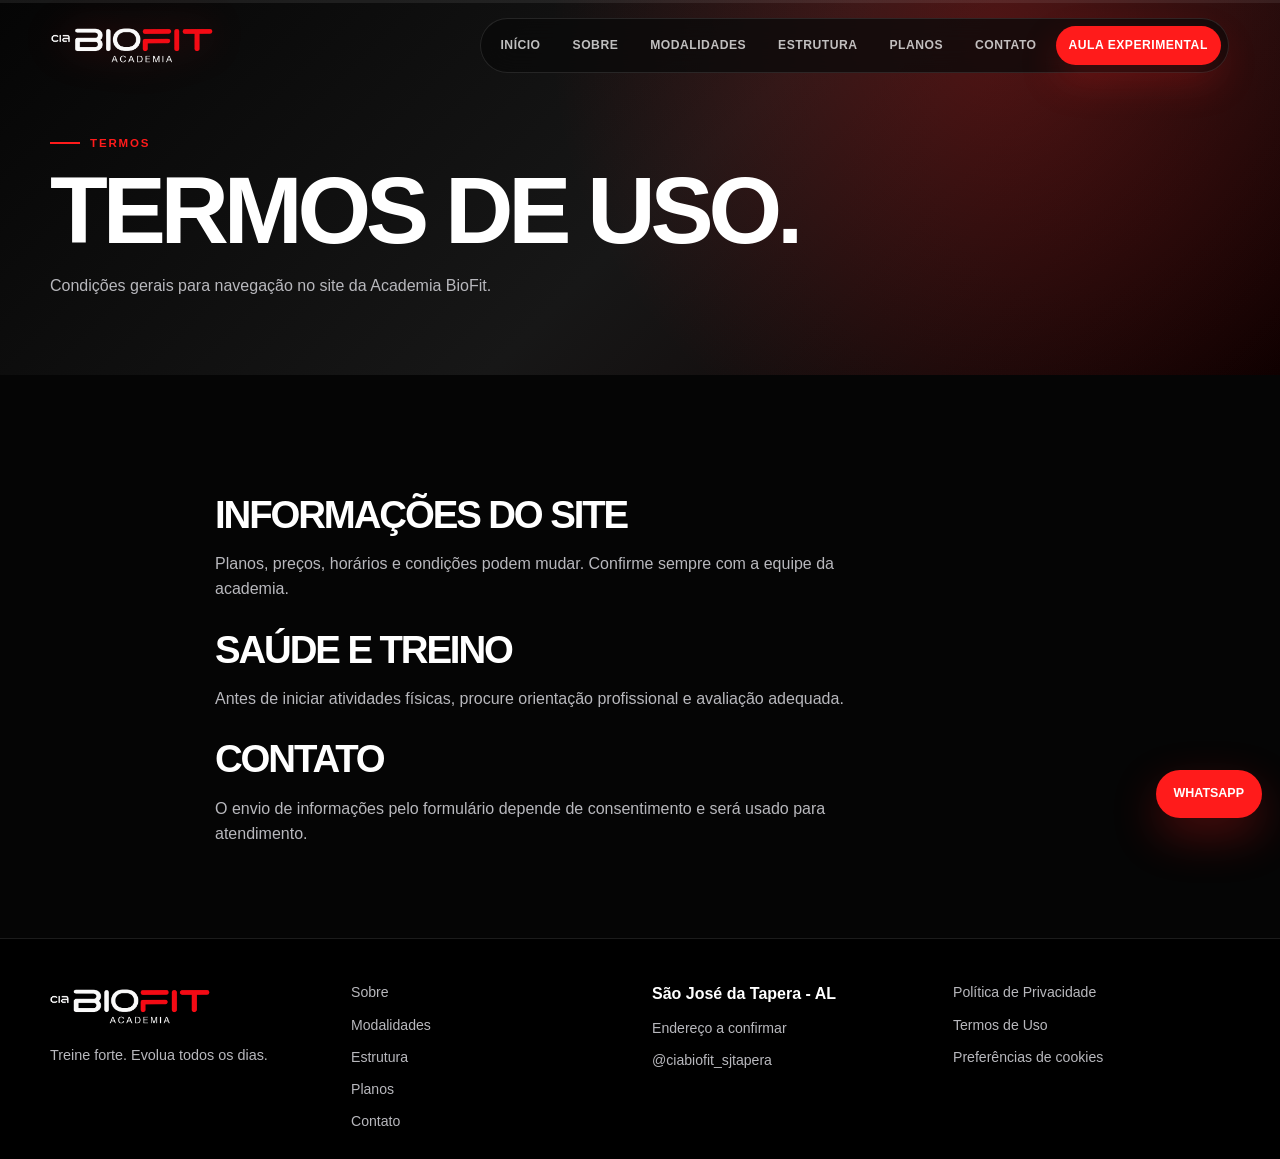
<file: termos.html>
<!DOCTYPE html>
<html lang="pt-BR">
<head>
<meta charset="UTF-8">
<meta http-equiv="Content-Security-Policy" content="default-src 'self'; img-src 'self' data:; script-src 'self'; style-src 'self'; connect-src 'self'; font-src 'self'; form-action 'self'; base-uri 'self'; object-src 'none'; frame-ancestors 'none'; upgrade-insecure-requests">
<meta http-equiv="X-Content-Type-Options" content="nosniff">
<meta http-equiv="Referrer-Policy" content="strict-origin-when-cross-origin">
<meta name="viewport" content="width=device-width, initial-scale=1.0">
<meta name="theme-color" content="#050505">
<link rel="icon" type="image/png" sizes="32x32" href="assets/img/favicon-32.png">
<link rel="icon" type="image/png" sizes="16x16" href="assets/img/favicon-16.png">
<link rel="apple-touch-icon" href="assets/img/apple-touch-icon.png">
<link rel="manifest" href="site.webmanifest">
<link rel="stylesheet" href="assets/css/site.css">
<title>Termos de Uso | Academia BioFit</title>
<meta name="description" content="Termos de Uso do site da Academia BioFit.">
<meta property="og:type" content="website">
<meta property="og:title" content="Termos de Uso | Academia BioFit">
<meta property="og:description" content="Termos de Uso do site da Academia BioFit.">
<meta property="og:image" content="assets/img/logo-biofit.png">
<link rel="canonical" href="./">

</head>
<body>
<a class="skip-link" href="#conteudo">Pular para o conteúdo</a>
<div class="scroll-progress" aria-hidden="true"><span id="scrollProgress"></span></div>
<header class="site-header" id="siteHeader">
  <a class="brand" href="index.html" aria-label="Academia BioFit - início">
    <img src="assets/img/logo-biofit-menu.png" alt="Academia BioFit">
  </a>
  <button class="menu-toggle" id="menuToggle" type="button" aria-label="Abrir menu" aria-expanded="false" aria-controls="mainMenu">
    <span></span><span></span>
  </button>
  <nav class="main-menu" id="mainMenu" aria-label="Menu principal">
    <a href="index.html">Início</a>
    <a href="sobre.html">Sobre</a>
    <a href="modalidades.html">Modalidades</a>
    <a href="estrutura.html">Estrutura</a>
    <a href="planos.html">Planos</a>
    <a href="contato.html">Contato</a>
    <a class="menu-cta" href="contato.html#agendar">Aula experimental</a>
  </nav>
</header>
<main id="conteudo">
<section class="page-hero">
  <div class="container">
    <span class="eyebrow">Termos</span>
    <h1>Termos de Uso.</h1>
    <p>Condições gerais para navegação no site da Academia BioFit.</p>
  </div>
</section>
<section class="content-section">
  <div class="container rich-text narrow">
    <h2>Informações do site</h2>
    <p>Planos, preços, horários e condições podem mudar. Confirme sempre com a equipe da academia.</p>
    <h2>Saúde e treino</h2>
    <p>Antes de iniciar atividades físicas, procure orientação profissional e avaliação adequada.</p>
    <h2>Contato</h2>
    <p>O envio de informações pelo formulário depende de consentimento e será usado para atendimento.</p>
  </div>
</section>
</main>
<a class="floating-whatsapp" id="floatingWhatsApp" href="contato.html#agendar" aria-label="Agendar aula experimental pelo WhatsApp">WhatsApp</a>
<button class="back-top" id="backTop" type="button" aria-label="Voltar ao topo">↑</button>
<footer class="site-footer">
  <div class="container footer-grid">
    <div>
      <img src="assets/img/logo-biofit-menu.png" alt="Academia BioFit">
      <p>Treine forte. Evolua todos os dias.</p>
    </div>
    <nav aria-label="Links do rodapé">
      <a href="sobre.html">Sobre</a>
      <a href="modalidades.html">Modalidades</a>
      <a href="estrutura.html">Estrutura</a>
      <a href="planos.html">Planos</a>
      <a href="contato.html">Contato</a>
    </nav>
    <div class="footer-contact">
      <strong>São José da Tapera - AL</strong>
      <span data-config="address">Endereço a confirmar</span>
      <a href="https://www.instagram.com/ciabiofit_sjtapera/" target="_blank" rel="noopener noreferrer">@ciabiofit_sjtapera</a>
    </div>
    <div class="footer-legal">
      <a href="politica-privacidade.html">Política de Privacidade</a>
      <a href="termos.html">Termos de Uso</a>
      <button type="button" data-cookie-open>Preferências de cookies</button>
    </div>
  </div>
</footer>
<section class="cookie-banner" id="cookieBanner" aria-label="Aviso de privacidade">
  <div>
    <strong>Privacidade e LGPD</strong>
    <p>Usamos cookies necessários para funcionamento e preferências. Métricas e marketing só serão ativados com consentimento.</p>
  </div>
  <div class="cookie-options">
    <label><input type="checkbox" checked disabled> Necessários</label>
    <label><input type="checkbox" id="analyticsConsent"> Métricas</label>
    <label><input type="checkbox" id="marketingConsent"> Marketing</label>
  </div>
  <div class="cookie-actions">
    <button class="btn btn-outline" type="button" id="rejectCookies">Rejeitar</button>
    <button class="btn btn-primary" type="button" id="saveCookies">Salvar</button>
  </div>
</section>
<script src="assets/js/app.js"></script>
</body>
</html>
</file>
<file: assets/css/site.css>
/* BIOFIT V2 — SISTEMA ÚNICO, PRETO/VERMELHO, UI/UX, LGPD */
:root{
  --black:#050505;--obsidian:#0b0b0c;--graphite:#141416;--graphite2:#202024;
  --white:#fff;--gray:#b8b8bd;--gray2:#77777d;--red:#ff1b1b;--red2:#b40000;
  --line:rgba(255,255,255,.11);--line2:rgba(255,255,255,.2);--shadow:0 26px 80px rgba(0,0,0,.42);
  --radius:24px;--radius2:34px;--container:1180px;--ease:cubic-bezier(.22,1,.36,1);
  --font:Arial,Helvetica,sans-serif;
}
*{box-sizing:border-box;margin:0;padding:0}
html{scroll-behavior:smooth;background:var(--black)}
body{min-height:100vh;background:var(--black);color:var(--white);font-family:var(--font);line-height:1.58;overflow-x:hidden;-webkit-font-smoothing:antialiased}
body.menu-open,body.cookie-lock{overflow:hidden}
a{color:inherit;text-decoration:none}img{display:block;max-width:100%}button,input,select,textarea{font:inherit}
button{border:0;background:transparent;color:inherit;cursor:pointer}
input,select,textarea{width:100%;min-height:52px;border:1px solid var(--line);border-radius:14px;background:#070708;color:#fff;padding:0 14px;outline:none}
textarea{min-height:118px;padding-top:14px;resize:vertical}input:focus,select:focus,textarea:focus{border-color:var(--red);box-shadow:0 0 0 4px rgba(255,27,27,.15)}
.container{width:min(var(--container),calc(100% - 38px));margin-inline:auto}.skip-link{position:fixed;z-index:999;top:12px;left:12px;background:#fff;color:#000;border-radius:999px;padding:10px 14px;transform:translateY(-150%);transition:.24s var(--ease)}.skip-link:focus{transform:translateY(0)}
.scroll-progress{position:fixed;top:0;left:0;right:0;height:3px;background:rgba(255,255,255,.08);z-index:300}.scroll-progress span{display:block;height:100%;width:0;background:linear-gradient(90deg,var(--red),#fff);box-shadow:0 0 24px rgba(255,27,27,.6)}
.site-header{position:fixed;inset:0 0 auto 0;z-index:250;display:flex;align-items:center;justify-content:space-between;gap:22px;padding:18px clamp(18px,4vw,58px);transition:.28s var(--ease)}.site-header.is-scrolled{padding-block:10px;background:rgba(5,5,5,.86);border-bottom:1px solid var(--line);backdrop-filter:blur(18px)}
.brand{z-index:252}.brand img{width:clamp(145px,13vw,216px);filter:drop-shadow(0 0 18px rgba(255,27,27,.25))}
.main-menu{display:flex;align-items:center;gap:6px;padding:7px;border:1px solid var(--line);border-radius:999px;background:rgba(10,10,10,.76);backdrop-filter:blur(16px)}.main-menu a{padding:10px 13px;border-radius:999px;color:rgba(255,255,255,.74);font-size:.76rem;text-transform:uppercase;letter-spacing:.04em;font-weight:900;transition:.22s var(--ease)}.main-menu a:hover,.main-menu a.is-active{color:#fff;background:rgba(255,255,255,.09)}.menu-cta{background:var(--red)!important;color:#fff!important;box-shadow:0 16px 38px rgba(255,27,27,.22)}
.menu-toggle{display:none;position:relative;z-index:252;width:46px;height:46px;border:1px solid var(--line);border-radius:50%;background:#0b0b0c}.menu-toggle span{position:absolute;left:13px;width:20px;height:2px;background:#fff;border-radius:10px;transition:.24s var(--ease)}.menu-toggle span:first-child{top:18px}.menu-toggle span:last-child{top:27px}.menu-open .menu-toggle span:first-child{top:22px;transform:rotate(45deg)}.menu-open .menu-toggle span:last-child{top:22px;transform:rotate(-45deg)}
.hero,.page-hero{position:relative;overflow:hidden;background:radial-gradient(circle at 78% 10%,rgba(255,27,27,.25),transparent 28rem),linear-gradient(135deg,#050505 0%,#171717 52%,#0e0000 100%);padding:126px 0 76px}.hero{min-height:100svh;display:grid;align-items:center}.hero-grid{display:grid;grid-template-columns:1fr .92fr;gap:clamp(32px,6vw,72px);align-items:center}.hero-bg{position:absolute;inset:auto -10% -36% -10%;height:54%;background:radial-gradient(ellipse at center,rgba(255,27,27,.18),transparent 65%);filter:blur(20px)}
.eyebrow{display:inline-flex;align-items:center;gap:10px;color:var(--red);font-size:.72rem;text-transform:uppercase;letter-spacing:.16em;font-weight:900}.eyebrow:before{content:"";width:30px;height:2px;background:var(--red)}
h1,h2,h3{font-weight:900;letter-spacing:-.055em}.hero h1,.page-hero h1{margin-top:16px;max-width:900px;font-size:clamp(3rem,7.4vw,7rem);line-height:.9;text-transform:uppercase}.hero p,.page-hero p{margin-top:20px;max-width:660px;color:var(--gray);font-size:clamp(1rem,1.25vw,1.18rem)}
.actions{display:flex;flex-wrap:wrap;gap:12px;margin-top:30px}.btn{display:inline-flex;align-items:center;justify-content:center;min-height:50px;padding:0 20px;border-radius:999px;font-size:.78rem;text-transform:uppercase;letter-spacing:.04em;font-weight:900;transition:.23s var(--ease)}.btn:hover{transform:translateY(-2px)}.btn-primary{background:var(--red);color:#fff;box-shadow:0 18px 44px rgba(255,27,27,.24)}.btn-outline{background:rgba(255,255,255,.045);border:1px solid var(--line2);color:#fff}.btn-light{background:#fff;color:#000}.btn-big{min-height:60px;padding-inline:28px}
.hero-points{display:flex;flex-wrap:wrap;gap:8px;margin-top:28px}.hero-points span{padding:8px 10px;border:1px solid var(--line);border-radius:999px;color:var(--gray);font-size:.72rem;text-transform:uppercase;font-weight:900}
.hero-media{position:relative;overflow:hidden;border-radius:var(--radius2);box-shadow:var(--shadow);isolation:isolate}.hero-media:after{content:"";position:absolute;inset:0;background:linear-gradient(180deg,transparent 46%,rgba(0,0,0,.76))}.hero-media img{width:100%;height:min(650px,76vh);object-fit:cover}
.info-strip{padding:16px 0;background:#0b0b0c;border-top:1px solid var(--line);border-bottom:1px solid var(--line)}.info-grid{display:grid;grid-template-columns:repeat(4,1fr);gap:12px}.info-grid article{padding:18px;border-radius:16px;background:#121214;border:1px solid var(--line)}.info-grid strong{display:block;color:var(--red);font-size:.72rem;text-transform:uppercase;letter-spacing:.12em}.info-grid span,.info-grid a{display:block;margin-top:6px;color:#fff;font-weight:800}
.section-dark,.programs,.calculator-section,.plans-home,.content-section,.modality-list,.gallery-section,.pricing-section,.contact-section{padding:92px 0;background:#050505}.programs,.plans-home,.pricing-section{background:linear-gradient(180deg,#070707 0%,#130000 100%)}.split{display:grid;grid-template-columns:.92fr 1.08fr;gap:clamp(34px,6vw,76px);align-items:start}.center{align-items:center}.section-title h2,.section-heading h2,.rich-text h2,.cta-panel h2,.cta-inline h2{margin-top:14px;font-size:clamp(2.2rem,5vw,5.2rem);line-height:.95;text-transform:uppercase}.section-title p,.section-heading p,.rich-text p,.cta-panel p,.cta-inline p{margin-top:18px;color:var(--gray);max-width:650px}.section-heading{max-width:780px;margin-bottom:34px}
.benefit-list,.benefit-grid{display:grid;gap:14px}.benefit-grid{grid-template-columns:repeat(3,1fr)}.benefit-list article,.benefit-grid article,.contact-aside article{padding:24px;border-radius:20px;background:#111113;border:1px solid var(--line)}.benefit-list span{color:var(--red);font-weight:900}.benefit-list h3,.benefit-grid h3{margin-top:6px;font-size:1.25rem;text-transform:uppercase}.benefit-list p,.benefit-grid p{margin-top:8px;color:var(--gray)}
.programs-grid{display:grid;grid-template-columns:repeat(4,1fr);gap:16px}.program-card{position:relative;min-height:390px;border-radius:22px;overflow:hidden;background:#111;box-shadow:var(--shadow);transition:.28s var(--ease)}.program-card:hover{transform:translateY(-6px)}.program-card:after{content:"";position:absolute;inset:0;background:linear-gradient(180deg,transparent 30%,rgba(0,0,0,.92))}.program-card img{position:absolute;inset:0;width:100%;height:100%;object-fit:cover}.program-card h3,.program-card p{position:relative;z-index:2;margin-inline:18px}.program-card h3{margin-top:255px;font-size:1.05rem;line-height:1.05;text-transform:uppercase}.program-card p{margin-top:8px;color:var(--gray);font-size:.9rem}
.calc-card,.contact-form{display:grid;gap:13px;padding:28px;border-radius:var(--radius);background:#101012;border:1px solid var(--line);box-shadow:var(--shadow)}.calc-card label,.contact-form label{display:grid;gap:8px;color:var(--gray);font-size:.8rem;text-transform:uppercase;letter-spacing:.08em;font-weight:900}.calc-result,.form-status{padding:14px;border-radius:14px;background:#050505;border:1px solid var(--line);color:#fff;font-weight:800}
.mini-plans,.pricing-grid{display:grid;gap:14px}.pricing-grid{grid-template-columns:repeat(3,1fr)}.mini-plans article,.price-card{padding:26px;border-radius:22px;background:#101012;border:1px solid var(--line);box-shadow:var(--shadow)}.price-card.featured{outline:3px solid var(--red)}.mini-plans h3,.price-card h3{text-transform:uppercase;font-size:1.25rem}.mini-plans strong,.price-card strong{display:block;margin-top:12px;color:var(--red);font-size:2rem}.mini-plans ul,.price-card ul{display:grid;gap:10px;margin:22px 0;color:var(--gray);list-style:none}.mini-plans li:before,.price-card li:before{content:"■";color:var(--red);font-size:.55rem;margin-right:8px}
.cta-section{padding:92px 0;background:radial-gradient(circle at 82% 10%,rgba(255,27,27,.25),transparent 24rem),#080808}.cta-panel{padding:clamp(30px,6vw,70px);border-radius:var(--radius2);background:linear-gradient(135deg,#111113,#060606);border:1px solid var(--line);box-shadow:var(--shadow)}
.rich-text.narrow{max-width:850px}.rich-text h2{font-size:clamp(1.8rem,3vw,3.2rem);margin-top:30px}.rich-text ul{margin-top:20px;padding-left:20px;color:var(--gray)}.rich-text li{margin:8px 0}.image-stack{display:grid;grid-template-columns:1fr 1fr;gap:14px}.image-stack img{height:420px;width:100%;object-fit:cover;border-radius:22px}.section-red{padding:82px 0;background:linear-gradient(135deg,#8f0000,#ff1b1b);color:#fff}.section-red p{color:rgba(255,255,255,.86)}
.modality{display:grid;grid-template-columns:.95fr 1.05fr;gap:32px;align-items:center;padding:28px;border-radius:var(--radius2);background:#101012;border:1px solid var(--line);margin-bottom:18px}.modality:nth-child(even){grid-template-columns:1.05fr .95fr;background:linear-gradient(135deg,#130000,#101012)}.modality img{height:420px;width:100%;object-fit:cover;border-radius:22px}.modality span{color:var(--red);font-size:.78rem;text-transform:uppercase;font-weight:900;letter-spacing:.12em}.modality h2{margin-top:10px;font-size:clamp(2rem,4vw,4.4rem);line-height:.95;text-transform:uppercase}.modality p{margin-top:16px;color:var(--gray)}
.gallery-grid{display:grid;grid-template-columns:1.2fr .8fr;gap:16px}.gallery-grid figure{position:relative;overflow:hidden;border-radius:24px;background:#111}.gallery-grid figure:first-child{grid-row:span 2}.gallery-grid img{width:100%;height:100%;min-height:310px;object-fit:cover}.gallery-grid figcaption{position:absolute;left:18px;bottom:18px;padding:10px 13px;border-radius:999px;background:rgba(0,0,0,.68);font-weight:900;text-transform:uppercase;font-size:.76rem}
.billing-toggle{display:inline-flex;margin-bottom:24px;padding:6px;border-radius:999px;background:#111;border:1px solid var(--line)}.billing-toggle button{padding:11px 20px;border-radius:999px;color:var(--gray);font-weight:900;text-transform:uppercase;font-size:.78rem}.billing-toggle button.is-active{background:#fff;color:#000}.cta-inline{display:flex;align-items:center;justify-content:space-between;gap:20px}
.contact-grid{display:grid;grid-template-columns:1.05fr .95fr;gap:30px}.contact-form h2{font-size:2rem;text-transform:uppercase}.privacy-check{display:flex!important;gap:10px!important;align-items:flex-start!important;text-transform:none!important;letter-spacing:0!important}.privacy-check input{width:auto;min-height:auto;margin-top:4px;accent-color:var(--red)}.contact-aside{display:grid;gap:14px}.contact-aside strong{display:block;color:var(--red);font-size:.75rem;text-transform:uppercase;letter-spacing:.12em}.contact-aside span,.contact-aside a{display:block;margin-top:8px;color:#fff}.map-box{min-height:280px;border-radius:22px;background:#111;border:1px solid var(--line);display:grid;place-items:center;text-align:center;padding:24px}.map-box strong{display:block;font-size:1.6rem}.map-box span{display:block;color:var(--gray);margin:8px 0 16px}
.floating-whatsapp{position:fixed;right:18px;bottom:82px;z-index:210;display:flex;align-items:center;justify-content:center;min-height:48px;padding:0 18px;border-radius:999px;background:var(--red);font-size:.78rem;font-weight:900;text-transform:uppercase;box-shadow:0 18px 46px rgba(255,27,27,.28)}.floating-whatsapp.is-disabled{background:#333;color:#aaa;pointer-events:none}.back-top{position:fixed;right:18px;bottom:22px;z-index:210;width:48px;height:48px;border-radius:50%;background:#fff;color:#000;font-weight:900;opacity:0;pointer-events:none;transform:translateY(10px);transition:.24s var(--ease)}.back-top.is-visible{opacity:1;pointer-events:auto;transform:translateY(0)}
.site-footer{padding:42px 0 26px;background:#000;border-top:1px solid var(--line)}.footer-grid{display:grid;grid-template-columns:1fr 1fr 1fr 1fr;gap:24px;align-items:start}.footer-grid img{width:165px}.footer-grid p{margin-top:12px;color:var(--gray);font-size:.9rem}.footer-grid nav,.footer-legal,.footer-contact{display:grid;gap:10px}.footer-grid a,.footer-legal button,.footer-contact span{color:var(--gray);font-size:.88rem;text-align:left}.footer-grid a:hover,.footer-legal button:hover{color:#fff}.footer-contact strong{color:#fff}
.cookie-banner{position:fixed;inset:auto 16px 16px 16px;z-index:360;display:none;grid-template-columns:1fr auto auto;gap:18px;align-items:center;max-width:1040px;margin:auto;padding:18px;border-radius:20px;background:#111;border:1px solid var(--line);box-shadow:0 24px 70px rgba(0,0,0,.42)}.cookie-banner.is-visible{display:grid}.cookie-banner p{margin-top:4px;color:var(--gray);font-size:.88rem}.cookie-options{display:grid;gap:6px;color:var(--gray);font-size:.85rem}.cookie-options input{width:auto;min-height:auto;margin-right:6px;accent-color:var(--red)}.cookie-actions{display:flex;gap:8px;flex-wrap:wrap}
.reveal{opacity:0;transform:translateY(22px);transition:opacity .68s var(--ease),transform .68s var(--ease)}.reveal.is-visible{opacity:1;transform:translateY(0)}
@media(max-width:1040px){.hero-grid,.split,.modality,.modality:nth-child(even),.contact-grid{grid-template-columns:1fr}.info-grid,.programs-grid,.benefit-grid,.pricing-grid{grid-template-columns:repeat(2,1fr)}.footer-grid{grid-template-columns:1fr 1fr}.cookie-banner{grid-template-columns:1fr}.cta-inline{display:grid}}
@media(max-width:780px){.container{width:min(var(--container),calc(100% - 28px))}.menu-toggle{display:block}.main-menu{position:fixed;inset:0;z-index:251;display:flex;flex-direction:column;align-items:stretch;justify-content:center;gap:10px;padding:92px 22px 30px;border:0;border-radius:0;background:rgba(5,5,5,.97);transform:translateX(100%);transition:.3s var(--ease)}.menu-open .main-menu{transform:translateX(0)}.main-menu a{width:100%;padding:16px;border-radius:14px;background:rgba(255,255,255,.06);font-size:.95rem}.hero h1,.page-hero h1{font-size:clamp(2.6rem,13vw,5.1rem)}.hero-media img{height:420px}.info-grid,.programs-grid,.benefit-grid,.pricing-grid,.gallery-grid,.footer-grid{grid-template-columns:1fr}.program-card{min-height:340px}.program-card h3{margin-top:215px}.image-stack{grid-template-columns:1fr}.image-stack img{height:300px}.modality{padding:18px}.modality img{height:320px}.floating-whatsapp{left:14px;right:14px;bottom:76px}.back-top{right:14px}}
@media(prefers-reduced-motion:reduce){html{scroll-behavior:auto}*,*::before,*::after{animation:none!important;transition:none!important}.reveal{opacity:1;transform:none}}
</file>
